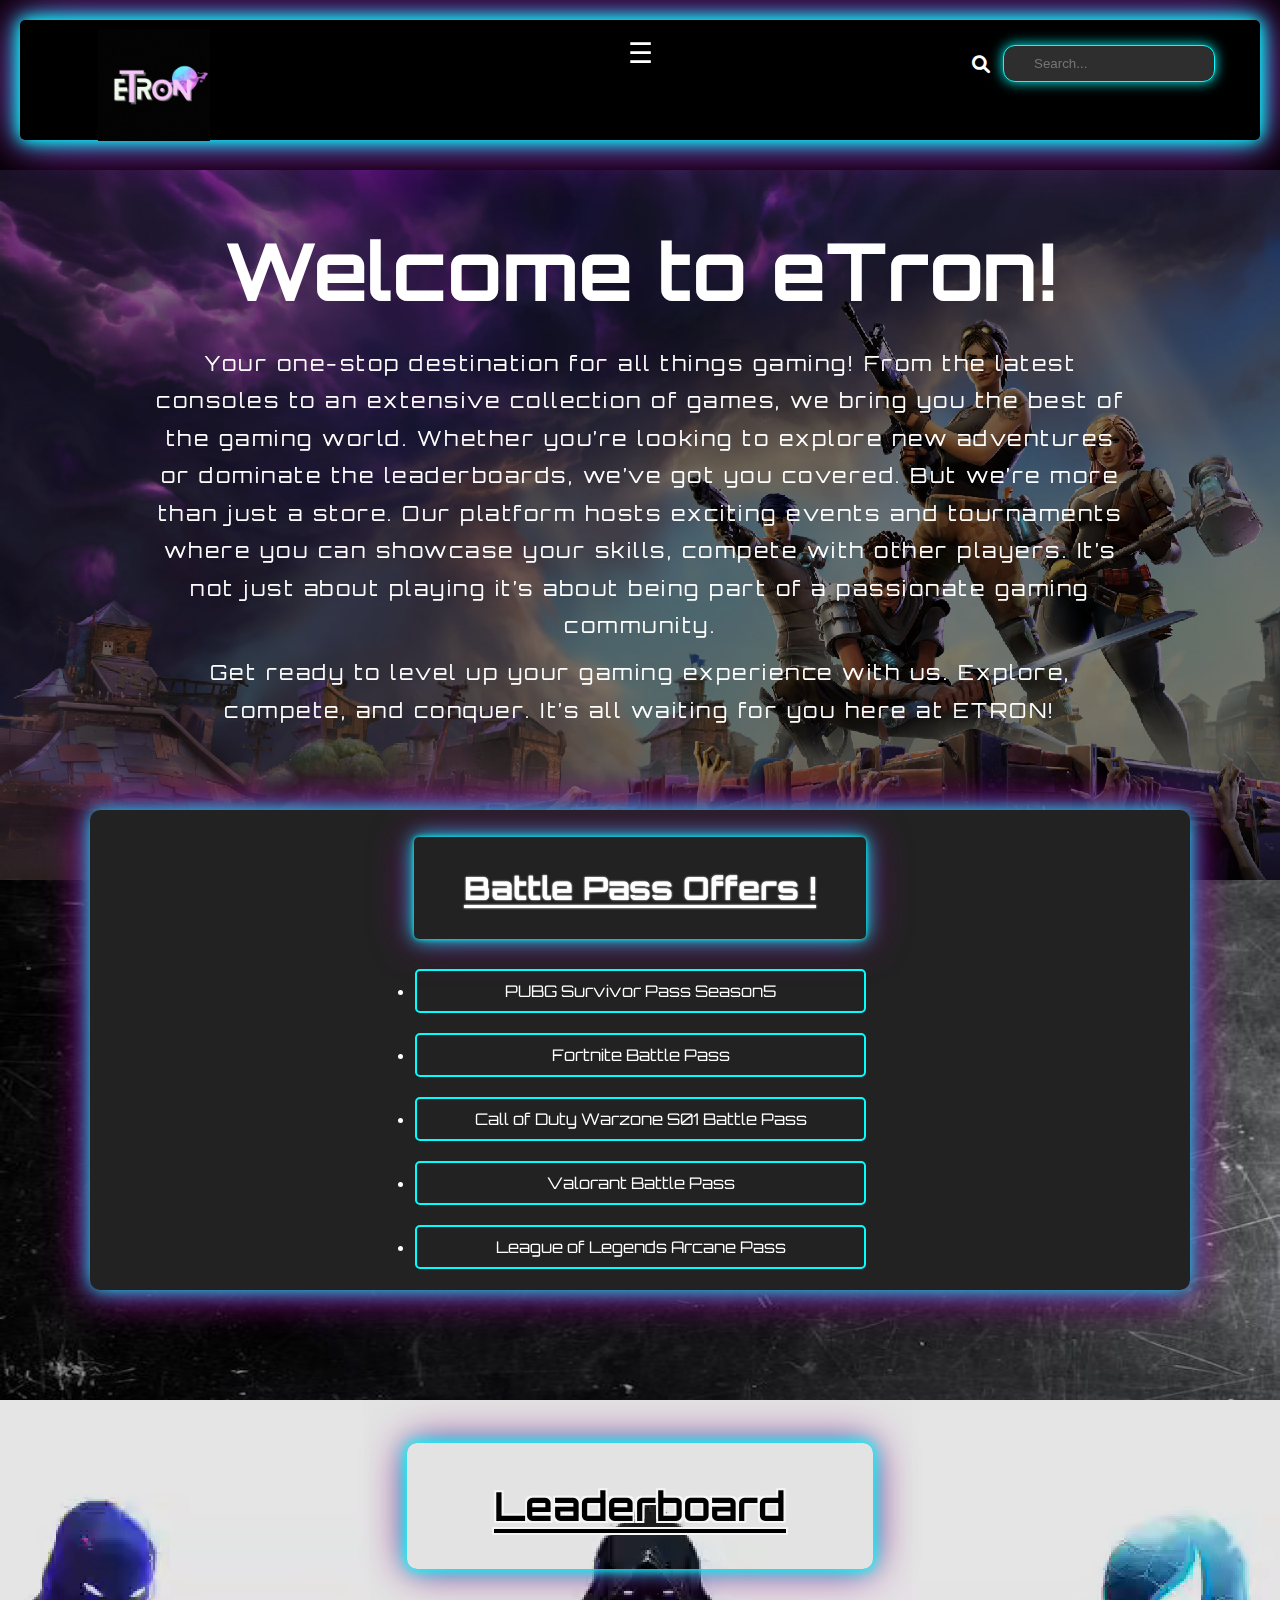
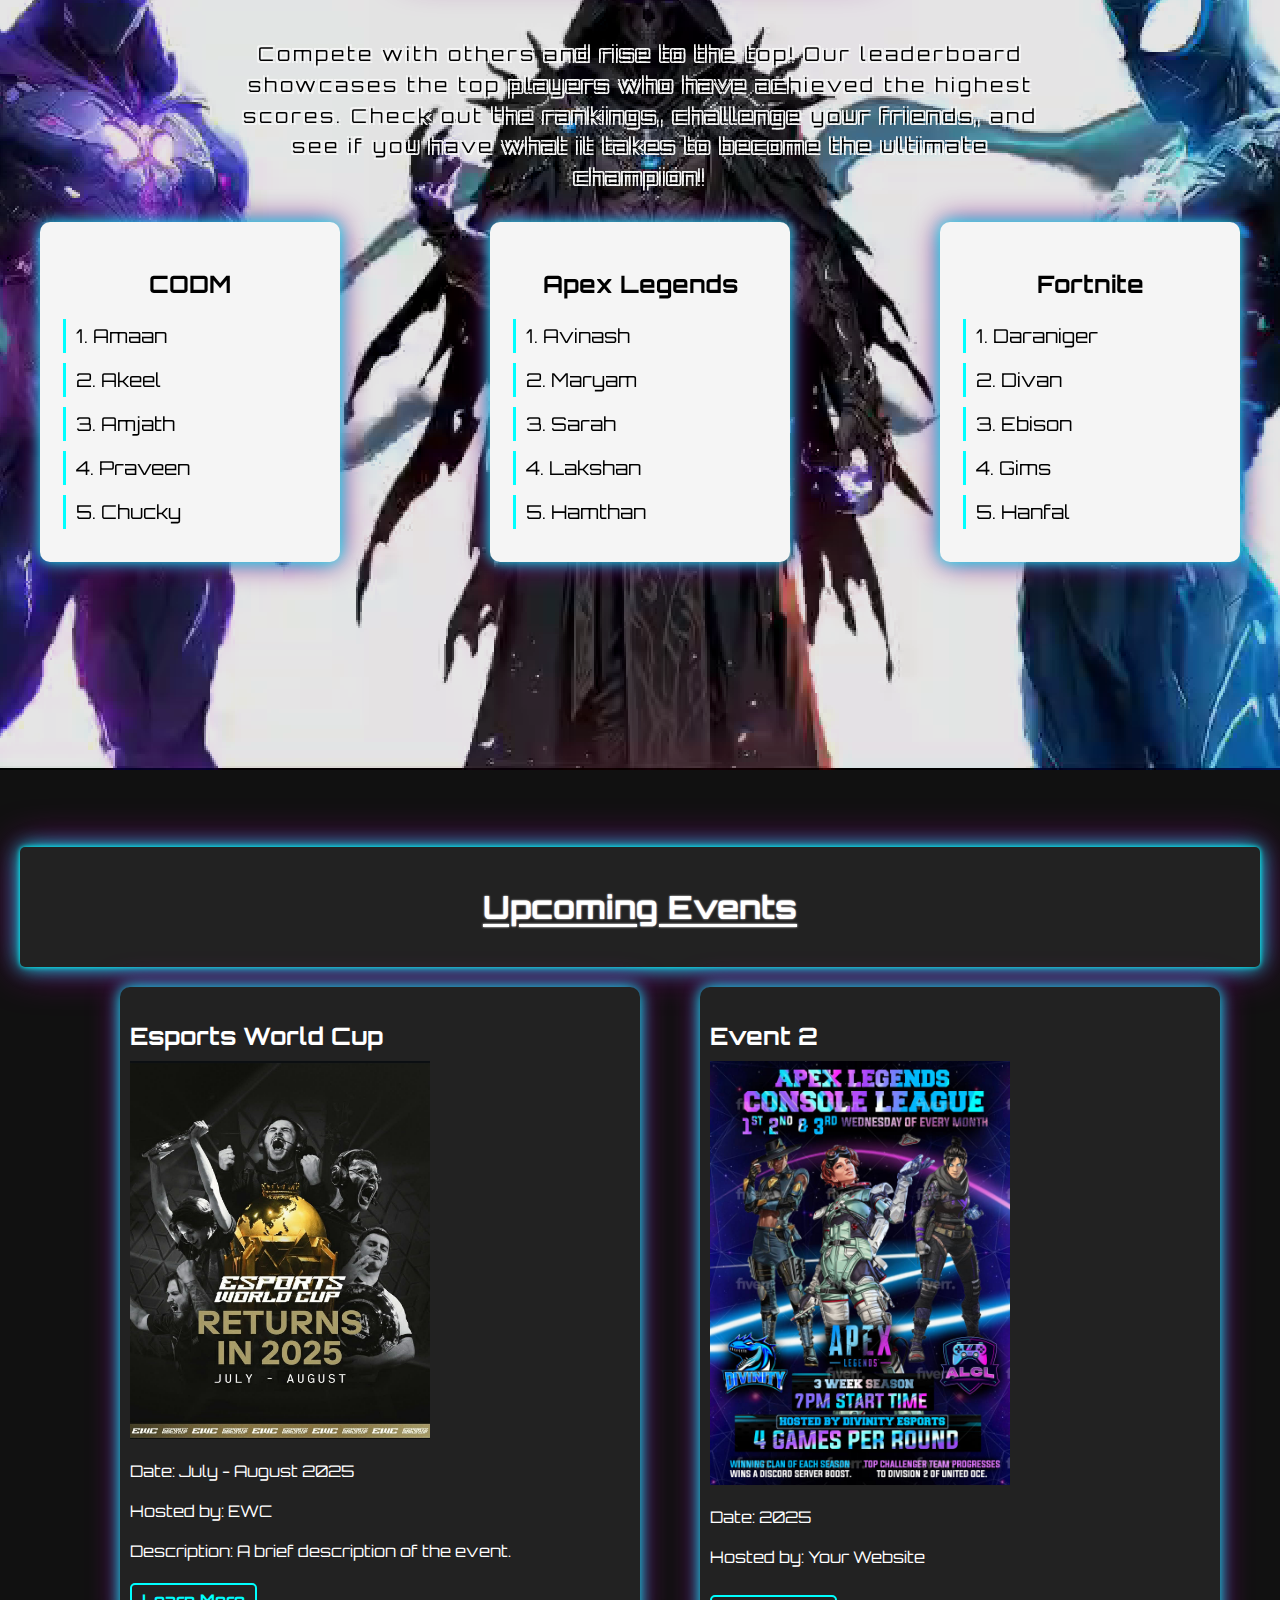
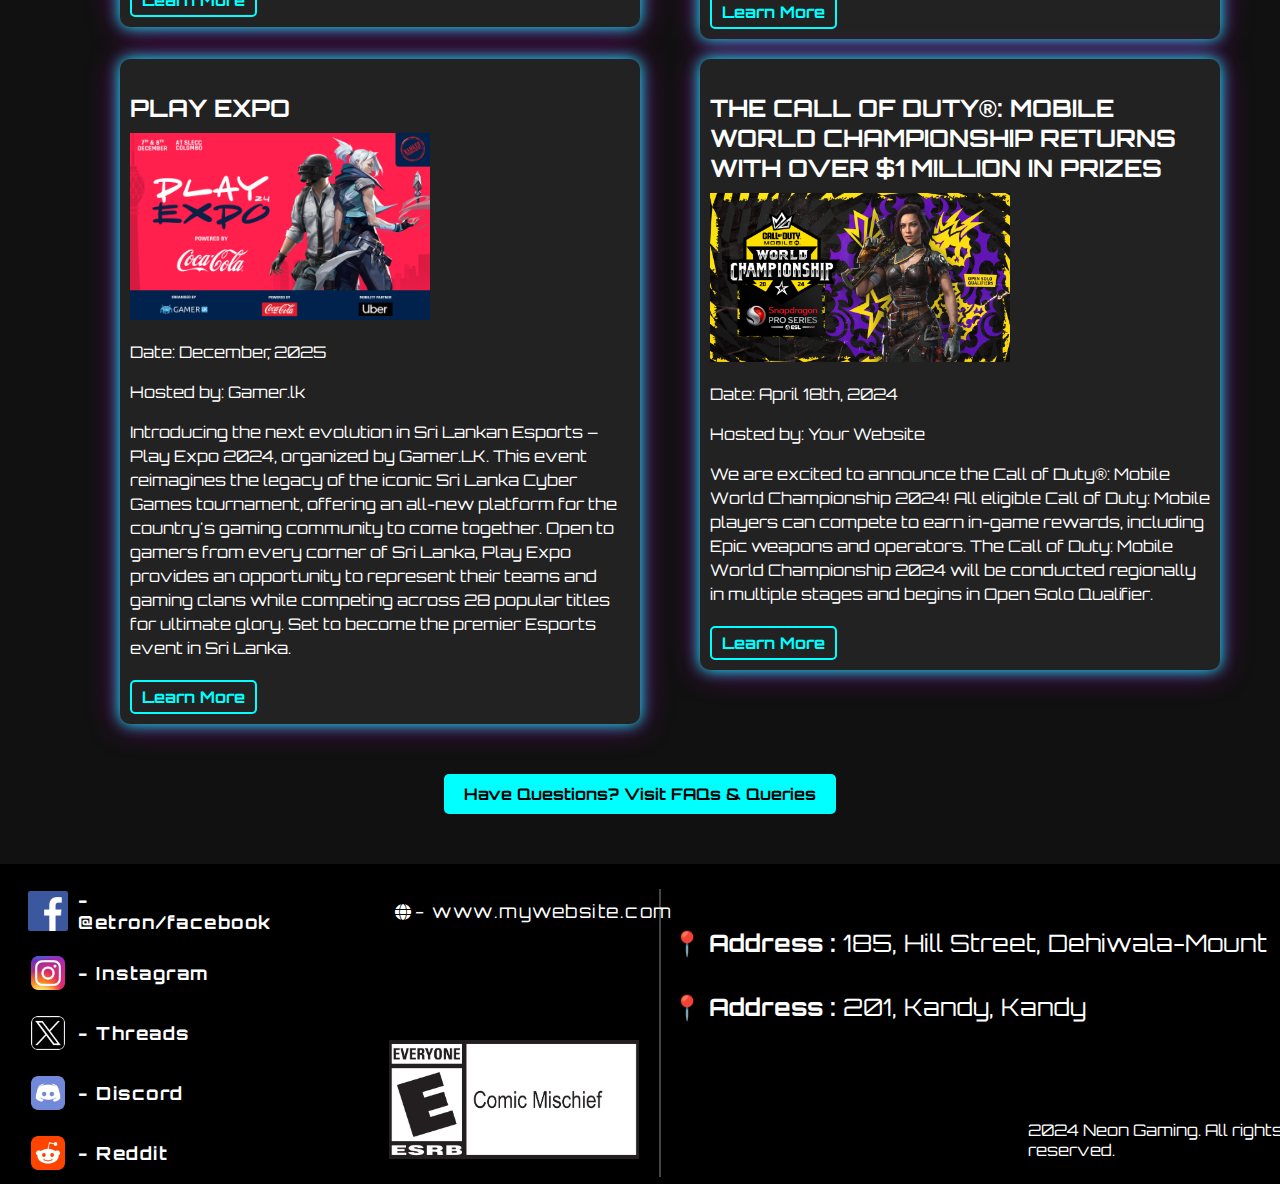
<file: index.html>
<!DOCTYPE html>
<html lang="en">
<head>
    <meta charset="UTF-8">
    <meta name="viewport" content="width=device-width, initial-scale=1.0, maximum-scale=1.0, user-scalable=0">
    <title>eTron</title>
    <link rel="preconnect" href="https://fonts.googleapis.com">
    <link rel="preconnect" href="https://fonts.gstatic.com" crossorigin>
    <link href="https://fonts.googleapis.com/css2?family=Orbitron:wght@400..900&display=swap" rel="stylesheet">
    <link rel="stylesheet" href="https://cdnjs.cloudflare.com/ajax/libs/font-awesome/6.0.0-beta3/css/all.min.css">
    <link rel="stylesheet" href="index.css">
    <link rel="icon" href="Games Page\favicon.jpg" type="image/x-icon">

</head>
<body>
    <div class="neon-border">
        <header>
            <div class="logo-button">
                <a href="index.html">
                    <img src="logoetron.jpg" alt="Website Logo" class="logo">
                </a>
            </div>
            <nav class="navbar">
                <input type="checkbox" id="menu-toggle" class="menu-checkbox" />
                <label for="menu-toggle" class="menu-icon">☰</label>
                <ul>
                    <li><a href="index.html">Home</a></li>
                    <li><a href="games.html">Games</a></li>
                    <li><a href="consoles.html">Consoles</a></li>
                    <li><a href="events.html">Events</a></li>
                    <li><a href="upcominggames.html">Upcoming Games</a></li>
                    <li><a href="queries.html">FAQ's & Queries</a></li>
                    <li><a href="aboutus.html">About Us</a></li>
                </ul>

            </nav>
            <form class="search-bar" action="/search" method="GET">
                <input type="checkbox" id="search-toggle" class="search-checkbox">
                <label for="search-toggle" class="search-icon">
                    <i class="fas fa-search"></i>
                </label>
                <div class="search-panel">
                    <input type="text" name="q" placeholder="Search..." />
                </div>
            </form>
        </header>
    </div>
    <div class="live-wallpaper">
        <video autoplay muted loop>
            <source src="fortnite-animated.1920x1080.mp4" type="video/mp4">
        </video>
        <div class="content">
            <h1>Welcome to eTron!</h1>

            <p>Your one-stop destination for all things gaming! From the latest consoles to an extensive collection of games, we bring you the best of the gaming world. Whether you’re looking to explore new adventures or dominate the leaderboards, we’ve got you covered.
                But we’re more than just a store. Our platform hosts exciting events and tournaments where you can showcase your skills, compete with other players. It’s not just about playing it’s about being part of a passionate gaming community.</p>
                <p>Get ready to level up your gaming experience with us. Explore, compete, and conquer. It’s all waiting for you here at ETRON!</p>
        </div>
    </div>
    <section class="notes-section">
        <div class="notes-box">
            <div class="inner-box">
                <h2 class="homeh2">Battle Pass Offers !</h2>
                <ul>
                    <li><a href="games.html" class="game-link">PUBG Survivor Pass Season5</a></li>
                    <li><a href="games.html" class="game-link">Fortnite Battle Pass</a></li>
                    <li><a href="games.html" class="game-link">Call of Duty Warzone S01 Battle Pass</a></li>
                    <li><a href="games.html" class="game-link">Valorant Battle Pass </a></li>
                    <li><a href="games.html" class="game-link">League of Legends Arcane Pass</a></li>
                </ul>
            </div>
        </div>
    </section>
    <section class="leaderboard-section">
        <video autoplay loop muted>
            <source src="leader.mp4" type="video/mp4">
        </video>
        <div class="leaderboard-container">
            <h2 class="neon-heading">Leaderboard</h2>
            <p class="leaderboard-description">
                Compete with others and rise to the top! Our leaderboard showcases the top players who have achieved the highest scores. Check out the rankings, challenge your friends, and see if you have what it takes to become the ultimate champion!
            </p>
            <div class="leaderboard-boxes">
                <div class="leaderboard-box">
                    <h3>CODM</h3>
                    <ol>
                        <li>1. Amaan</li>
                        <li>2. Akeel</li>
                        <li>3. Amjath</li>
                        <li>4. Praveen</li>
                        <li>5. Chucky</li>
                    </ol>
                </div>
                <div class="leaderboard-box">
                    <h3>Apex Legends</h3>
                    <ol>
                        <li>1. Avinash</li>
                        <li>2. Maryam</li>
                        <li>3. Sarah</li>
                        <li>4. Lakshan</li>
                        <li>5. Hamthan</li>
                    </ol>
                </div>
                <div class="leaderboard-box">
                    <h3>Fortnite</h3>
                    <ol>
                        <li>1. Daraniger</li>
                        <li>2. Divan</li>
                        <li>3. Ebison</li>
                        <li>4. Gims</li>
                        <li>5. Hanfal</li>
                    </ol>
                </div>
            </div>
        </div>
    </section>
    <section class="events-section">
        <h2 class="section-heading">Upcoming Events</h2>
        <div class="events-container">
            <!-- Example of an event card -->
            <div class="event-card">
                <h3>Esports World Cup</h3>
                <img src="Games Page\esports.jpg" alt="Event 1 Image" class="event-image1">
                <p>Date: July - August 2025</p>
                <p>Hosted by: EWC</p>
                <p>Description: A brief description of the event.</p>
                <a href="event-details-page.html" class="event-link">Learn More</a>
            </div>
            <div class="event-card">
                <h3>Event 2</h3>
                <img src="Games Page\event2.jpg" alt="Event 2 Image" class="event-image">
                <p>Date:  2025</p>
                <p>Hosted by: Your Website</p>
                <p></p>
                <a href="event-details-page.html" class="event-link">Learn More</a>
            </div>
            <div class="event-card">
                <h3>PLAY EXPO</h3>
                <img src="1440x900-1sdawffeffefw.jpg" alt="Event 2 Image" class="event-image3">
                <p>Date: December, 2025</p>
                <p>Hosted by: Gamer.lk</p>
                <p>Introducing the next evolution in Sri Lankan Esports – Play Expo 2024, organized by Gamer.LK. This event reimagines the legacy of the iconic Sri Lanka Cyber Games tournament, offering an all-new platform for the country's gaming community to come together. Open to gamers from every corner of Sri Lanka, Play Expo provides an opportunity to represent their teams and gaming clans while competing across 28 popular titles for ultimate glory. Set to become the premier Esports event in Sri Lanka.</p>
                <a href="event-details-page.html" class="event-link">Learn More</a>
            </div>
            <div class="event-card">
                <h3>THE CALL OF DUTY®: MOBILE WORLD CHAMPIONSHIP RETURNS WITH OVER $1 MILLION IN PRIZES</h3>
                <img src="Call-of-Duty-Mobile-World-Championship-Stage-01-Key-Visual-1920x1080.jpg" alt="Event 1 Image" class="event-image4">
                <p>Date: April 18th, 2024</p>
                <p>Hosted by: Your Website</p>
                <p>We are excited to announce the Call of Duty®: Mobile World Championship 2024! All eligible Call of Duty: Mobile players can compete to earn in-game rewards, including Epic weapons and operators.                    
                    The Call of Duty: Mobile World Championship 2024 will be conducted regionally in multiple stages and begins in Open Solo Qualifier.</p>
                <a href="event-details-page.html" class="event-link">Learn More</a>
            </div>
            <!-- Add more events as needed -->
        </div>
        <div class="faq-link">
            <a href="faqs-and-queries.html" class="faq-button">Have Questions? Visit FAQs & Queries</a>
        </div>
    </section>

    <footer>
        <div class="vertical-line"></div>
        <div class="social-links">
            <div class="social-item">
                <img src="Icon\Facebook_logo_(square).png" alt="Facebook Logo" class="social-icon">
                <span><b>  -  @etron/facebook</b></span>
            </div>
            <div class="social-item">
                <img src="Icon\icon512_rounded.png" alt="Instagram Logo" class="social-icon">
                <span><b> -  Instagram</b></span>
            </div>
            <div class="social-item">
                <img src="Icon\x.png" alt="Threads Logo" class="social-icon">
                <span><b> -  Threads</b></span>
            </div>
            <div class="social-item">
                <img src="Icon\red.png" alt="Discord Logo" class="social-icon">
                <span><b> -  Discord</b></span>
            </div>
            <div class="social-item">
                <img src="Icon\lol.png" alt="Reddit Logo" class="social-icon">
                <span><b> -  Reddit</b></span>
            </div>
        </div>
        <div class="website-link">
            <i class="fas fa-globe"></i>
            <span class="website-text"> - www.mywebsite.com</span>
        </div>
        <img src="comicfooter.jpg" alt="comicfooter" class="comicfooter">
        <p class="footp1"><strong> 📍  Address : </strong> 185, Hill Street, Dehiwala-Mount</p>
        <p class="footp2"><strong> 📍  Address : </strong> 201, Kandy, Kandy</p>
        <p>2024 Neon Gaming. All rights reserved.</p>
    </footer>
</body>
</html>
</file>
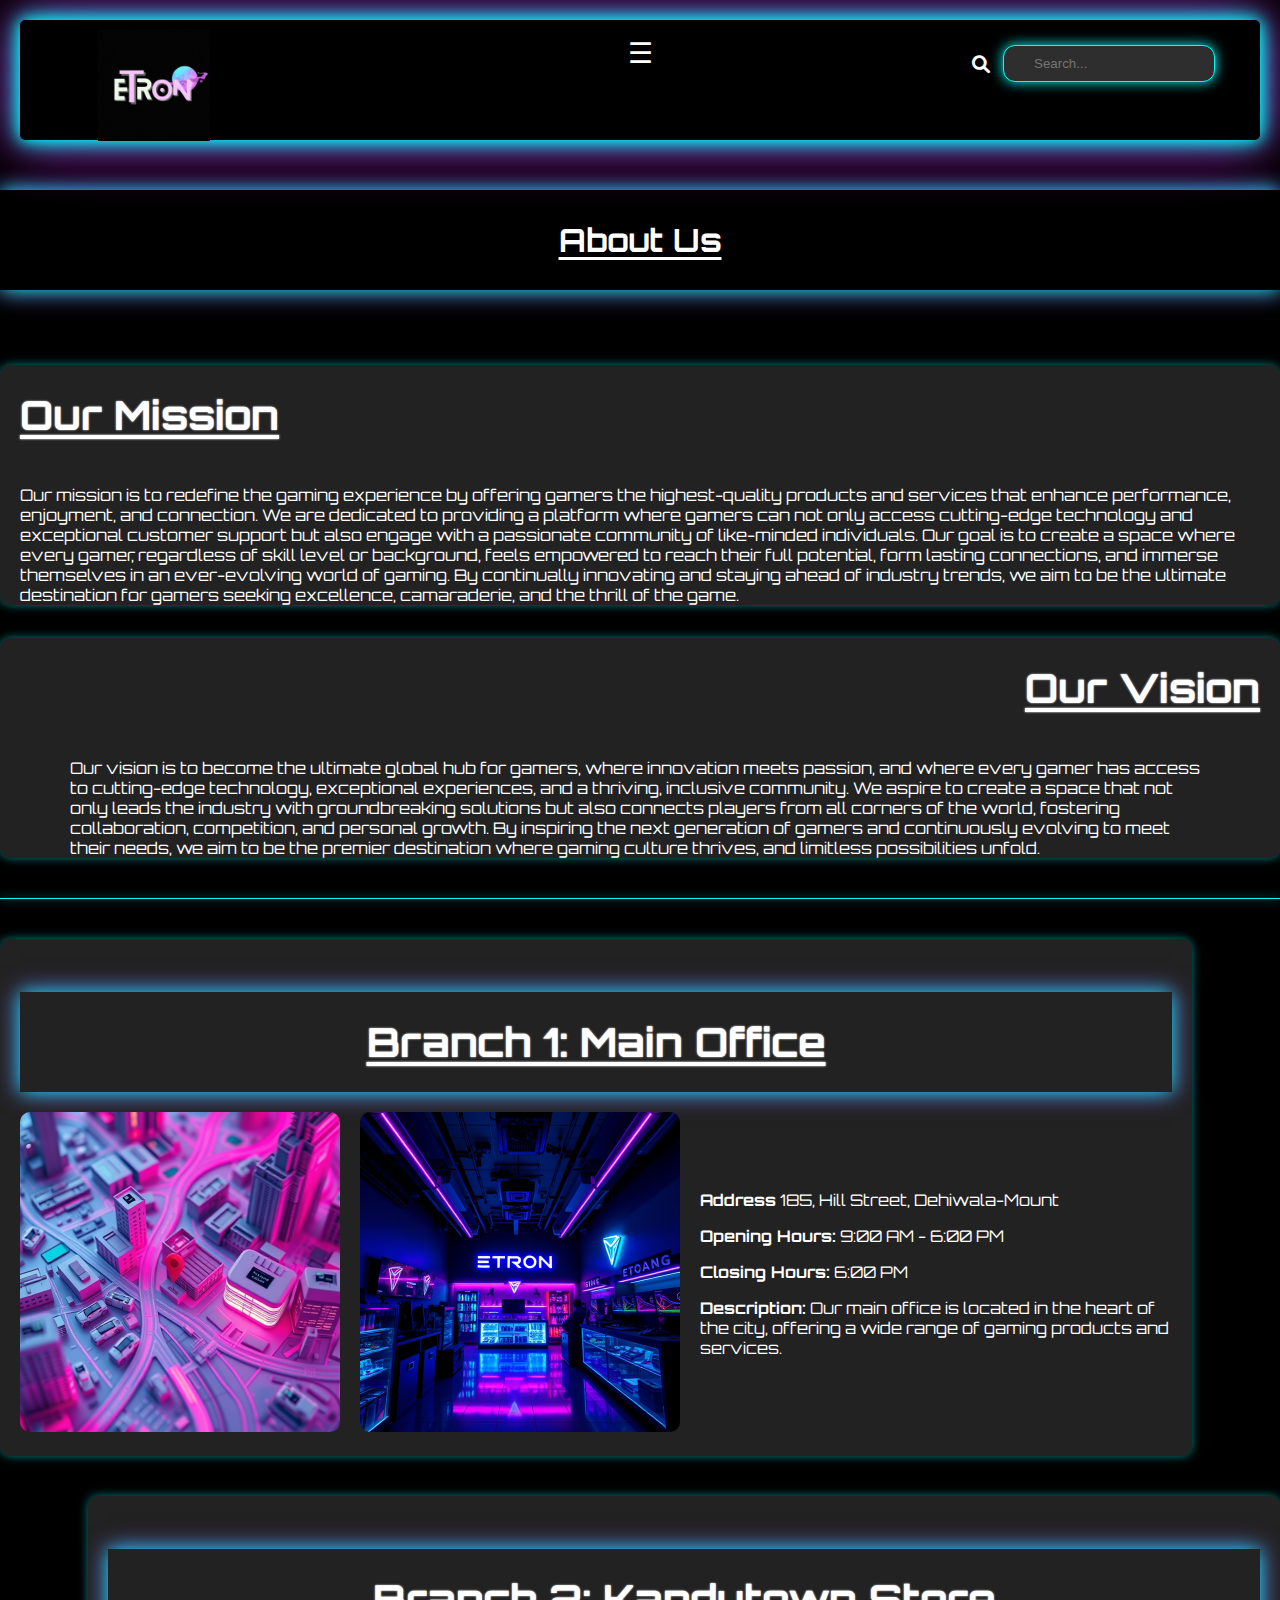
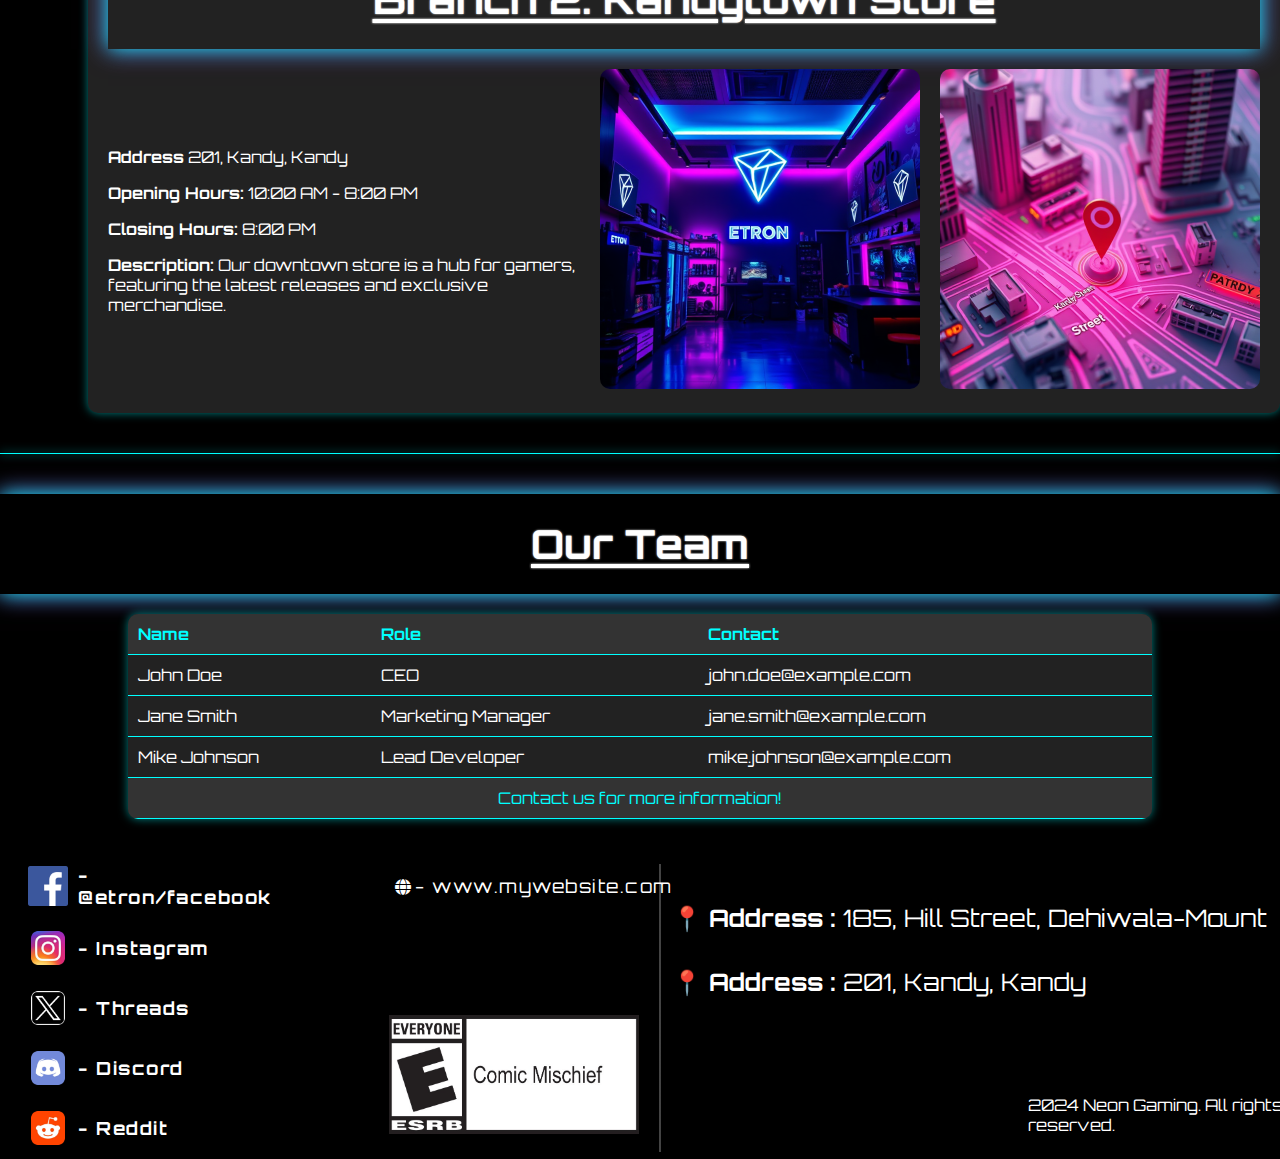
<file: aboutus.html>
<!DOCTYPE html>
<html lang="en">
<head>
    <meta charset="UTF-8">
    <meta name="viewport" content="width=device-width, initial-scale=1.0, maximum-scale=1.0, user-scalable=0">
    <title>eTron</title>
    <link rel="preconnect" href="https://fonts.googleapis.com">
    <link rel="preconnect" href="https://fonts.gstatic.com" crossorigin>
    <link href="https://fonts.googleapis.com/css2?family=Orbitron:wght@400..900&display=swap" rel="stylesheet">
    <link rel="stylesheet" href="https://cdnjs.cloudflare.com/ajax/libs/font-awesome/6.0.0-beta3/css/all.min.css">
    <link rel="stylesheet" href="index.css">
    <link rel="icon" href="Games Page\favicon.jpg" type="image/x-icon">

</head>
<body>
    <div class="neon-border">
        <header>
            <div class="logo-button">
                <a href="index.html">
                    <img src="logoetron.jpg" alt="Website Logo" class="logo">
                </a>
            </div>
            <nav class="navbar">
                <input type="checkbox" id="menu-toggle" class="menu-checkbox" />
                <label for="menu-toggle" class="menu-icon">☰</label>
                <ul>
                    <li><a href="index.html">Home</a></li>
                    <li><a href="games.html">Games</a></li>
                    <li><a href="consoles.html">Consoles</a></li>
                    <li><a href="events.html">Events</a></li>
                    <li><a href="upcominggames.html">Upcoming Games</a></li>
                    <li><a href="queries.html">FAQ's & Queries</a></li>
                    <li><a href="aboutus.html">About Us</a></li>
                </ul>

            </nav>
            <form class="search-bar" action="/search" method="GET">
                <input type="checkbox" id="search-toggle" class="search-checkbox">
                <label for="search-toggle" class="search-icon">
                    <i class="fas fa-search"></i>
                </label>
                <div class="search-panel">
                    <input type="text" name="q" placeholder="Search..." />
                </div>
            </form>
        </header>
    </div>
    <!-- About Us Section -->
    <h1 class="console-h1">About Us</h1>
    <section class="au-section">
        <!-- Mission and Vision -->
        <div class="au-mission-vision">
            <div class="au-mission">
                <h2 class="auh2">Our Mission</h2>
                <p class="aup">Our mission is to redefine the gaming experience by offering gamers the highest-quality products and services that enhance performance, enjoyment, and connection. We are dedicated to providing a platform where gamers can not only access cutting-edge technology and exceptional customer support but also engage with a passionate community of like-minded individuals. Our goal is to create a space where every gamer, regardless of skill level or background, feels empowered to reach their full potential, form lasting connections, and immerse themselves in an ever-evolving world of gaming. By continually innovating and staying ahead of industry trends, we aim to be the ultimate destination for gamers seeking excellence, camaraderie, and the thrill of the game.</p>
            </div>
            <div class="au-vision">
                <h2 class="auh2">Our Vision</h2>
                <p class="aup">Our vision is to become the ultimate global hub for gamers, where innovation meets passion, and where every gamer has access to cutting-edge technology, exceptional experiences, and a thriving, inclusive community. We aspire to create a space that not only leads the industry with groundbreaking solutions but also connects players from all corners of the world, fostering collaboration, competition, and personal growth. By inspiring the next generation of gamers and continuously evolving to meet their needs, we aim to be the premier destination where gaming culture thrives, and limitless possibilities unfold.</p>
            </div>
        </div>

        <!-- Separator Line -->
        <div class="au-separator-line"></div>

        <!-- Branches Section -->
        <div class="au-branches">
            <!-- Branch 1 -->
            <div class="au-branch au-branch-left">
                <h2>Branch 1: Main Office</h2>
                <div class="au-branch-content">
                    <div class="au-branch-map">
                        <a href="https://www.google.com/maps/place/185+Hill+St,+Dehiwala-Mount+Lavinia/@6.8496655,79.8718964,17.78z/data=!4m9!1m2!2m1!1sLocation+Name+or+Coordinates!3m5!1s0x3ae25b0216f7d677:0xc625eee0bd6e0c64!8m2!3d6.8502492!4d79.8732591!16s%2Fg%2F11sfdp6sqj?entry=ttu&g_ep=EgoyMDI1MDEyNy4wIKXMDSoASAFQAw%3D%3D" target="_blank">
                            <img class="custom-map" src="location1.jpeg" alt="Map" style="width: 100%; height: auto;">
                        </a>
                    </div>
                    <div class="au-branch-image">
                        <img src="shop1.jpeg" alt="Branch 1 Image">
                    </div>
                    <div class="au-branch-details">
                        <p><strong>Address</strong> 185, Hill Street, Dehiwala-Mount</p>
                        <p><strong>Opening Hours:</strong> 9:00 AM - 6:00 PM</p>
                        <p><strong>Closing Hours:</strong> 6:00 PM</p>
                        <p><strong>Description:</strong> Our main office is located in the heart of the city, offering a wide range of gaming products and services.</p>
                    </div>
                </div>
            </div>

            <!-- Branch 2 -->
            <div class="au-branch au-branch-right">
                <h2>Branch 2: Kandytown Store</h2>
                <div class="au-branch-content">
                    <div class="au-branch-details">
                        <p><strong>Address</strong> 201, Kandy, Kandy</p>
                        <p><strong>Opening Hours:</strong> 10:00 AM - 8:00 PM</p>
                        <p><strong>Closing Hours:</strong> 8:00 PM</p>
                        <p><strong>Description:</strong> Our downtown store is a hub for gamers, featuring the latest releases and exclusive merchandise.</p>
                    </div>
                    <div class="au-branch-image">
                        <img src="shop2.jpeg" alt="Branch 2 Image">
                    </div>
                    <div class="au-branch-map">
                        <a href="https://www.google.com/maps/dir//7.295642,80.6358858/@7.29553,80.6358047,18.89z/data=!4m2!4m1!3e0?entry=ttu&g_ep=EgoyMDI1MDEyNy4wIKXMDSoASAFQAw%3D%3D" target="_blank">
                            <img class="custom-map" src="location2.jpeg" alt="Map" style="width: 100%; height: auto;">
                        </a>
                    </div>
                </div>
            </div>
        </div>

        <!-- Separator Line -->
        <div class="au-separator-line"></div>

        <!-- Table Section -->
        <div class="au-table-section">
            <h2 class="auh2">Our Team</h2>
            <table>
                <thead>
                    <tr>
                        <th>Name</th>
                        <th>Role</th>
                        <th>Contact</th>
                    </tr>
                </thead>
                <tbody>
                    <tr>
                        <td>John Doe</td>
                        <td>CEO</td>
                        <td>john.doe@example.com</td>
                    </tr>
                    <tr>
                        <td>Jane Smith</td>
                        <td>Marketing Manager</td>
                        <td>jane.smith@example.com</td>
                    </tr>
                    <tr>
                        <td>Mike Johnson</td>
                        <td>Lead Developer</td>
                        <td>mike.johnson@example.com</td>
                    </tr>
                </tbody>
                <tfoot>
                    <tr>
                        <td colspan="3">Contact us for more information!</td>
                    </tr>
                </tfoot>
            </table>
        </div>
    </section>
    <footer>
        <div class="vertical-line"></div>
        <div class="social-links">
            <div class="social-item">
                <img src="Icon\Facebook_logo_(square).png" alt="Facebook Logo" class="social-icon">
                <span><b>  -  @etron/facebook</b></span>
            </div>
            <div class="social-item">
                <img src="Icon\icon512_rounded.png" alt="Instagram Logo" class="social-icon">
                <span><b> -  Instagram</b></span>
            </div>
            <div class="social-item">
                <img src="Icon\x.png" alt="Threads Logo" class="social-icon">
                <span><b> -  Threads</b></span>
            </div>
            <div class="social-item">
                <img src="Icon\red.png" alt="Discord Logo" class="social-icon">
                <span><b> -  Discord</b></span>
            </div>
            <div class="social-item">
                <img src="Icon\lol.png" alt="Reddit Logo" class="social-icon">
                <span><b> -  Reddit</b></span>
            </div>
        </div>
        <div class="website-link">
            <i class="fas fa-globe"></i>
            <span class="website-text"> - www.mywebsite.com</span>
        </div>
        <img src="comicfooter.jpg" alt="comicfooter" class="comicfooter">
        <p class="footp1"><strong> 📍  Address : </strong> 185, Hill Street, Dehiwala-Mount</p>
        <p class="footp2"><strong> 📍  Address : </strong> 201, Kandy, Kandy</p>
        <p>2024 Neon Gaming. All rights reserved.</p>
    </footer>
</body>
</html>
</file>
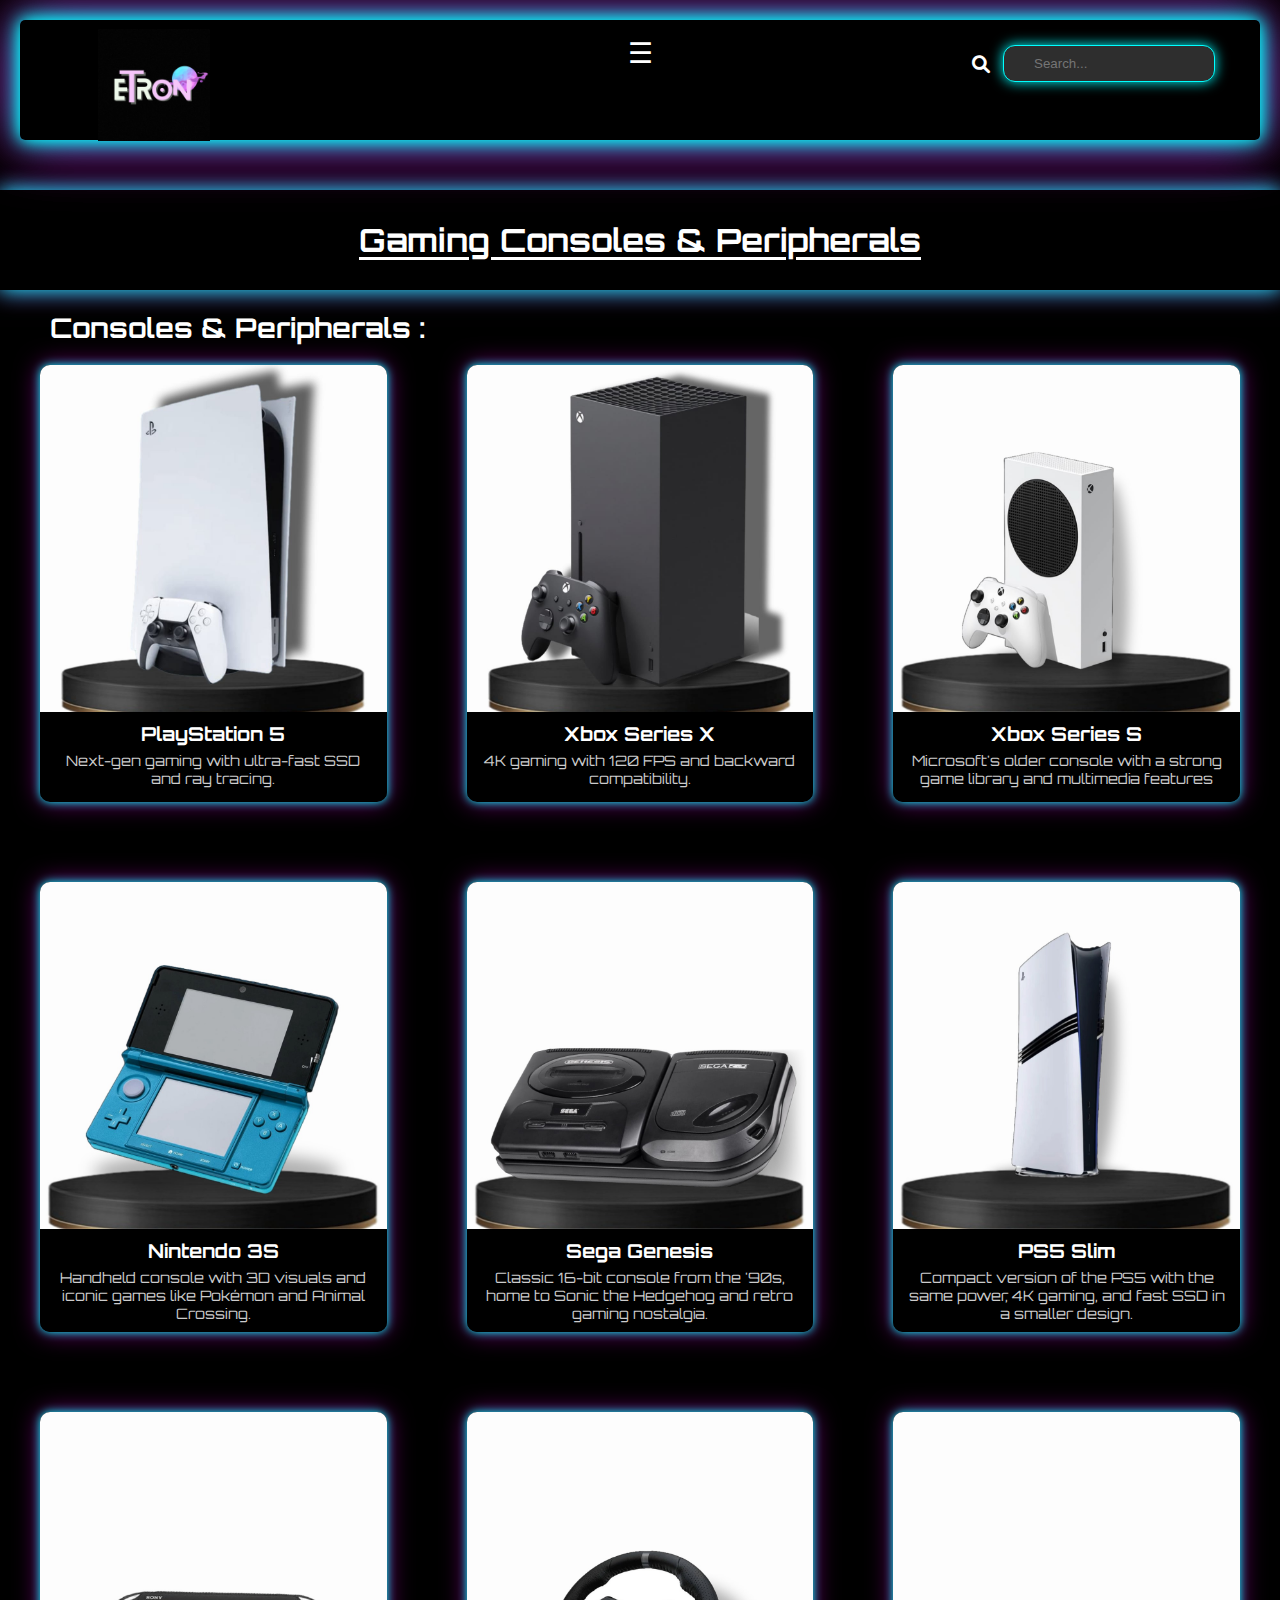
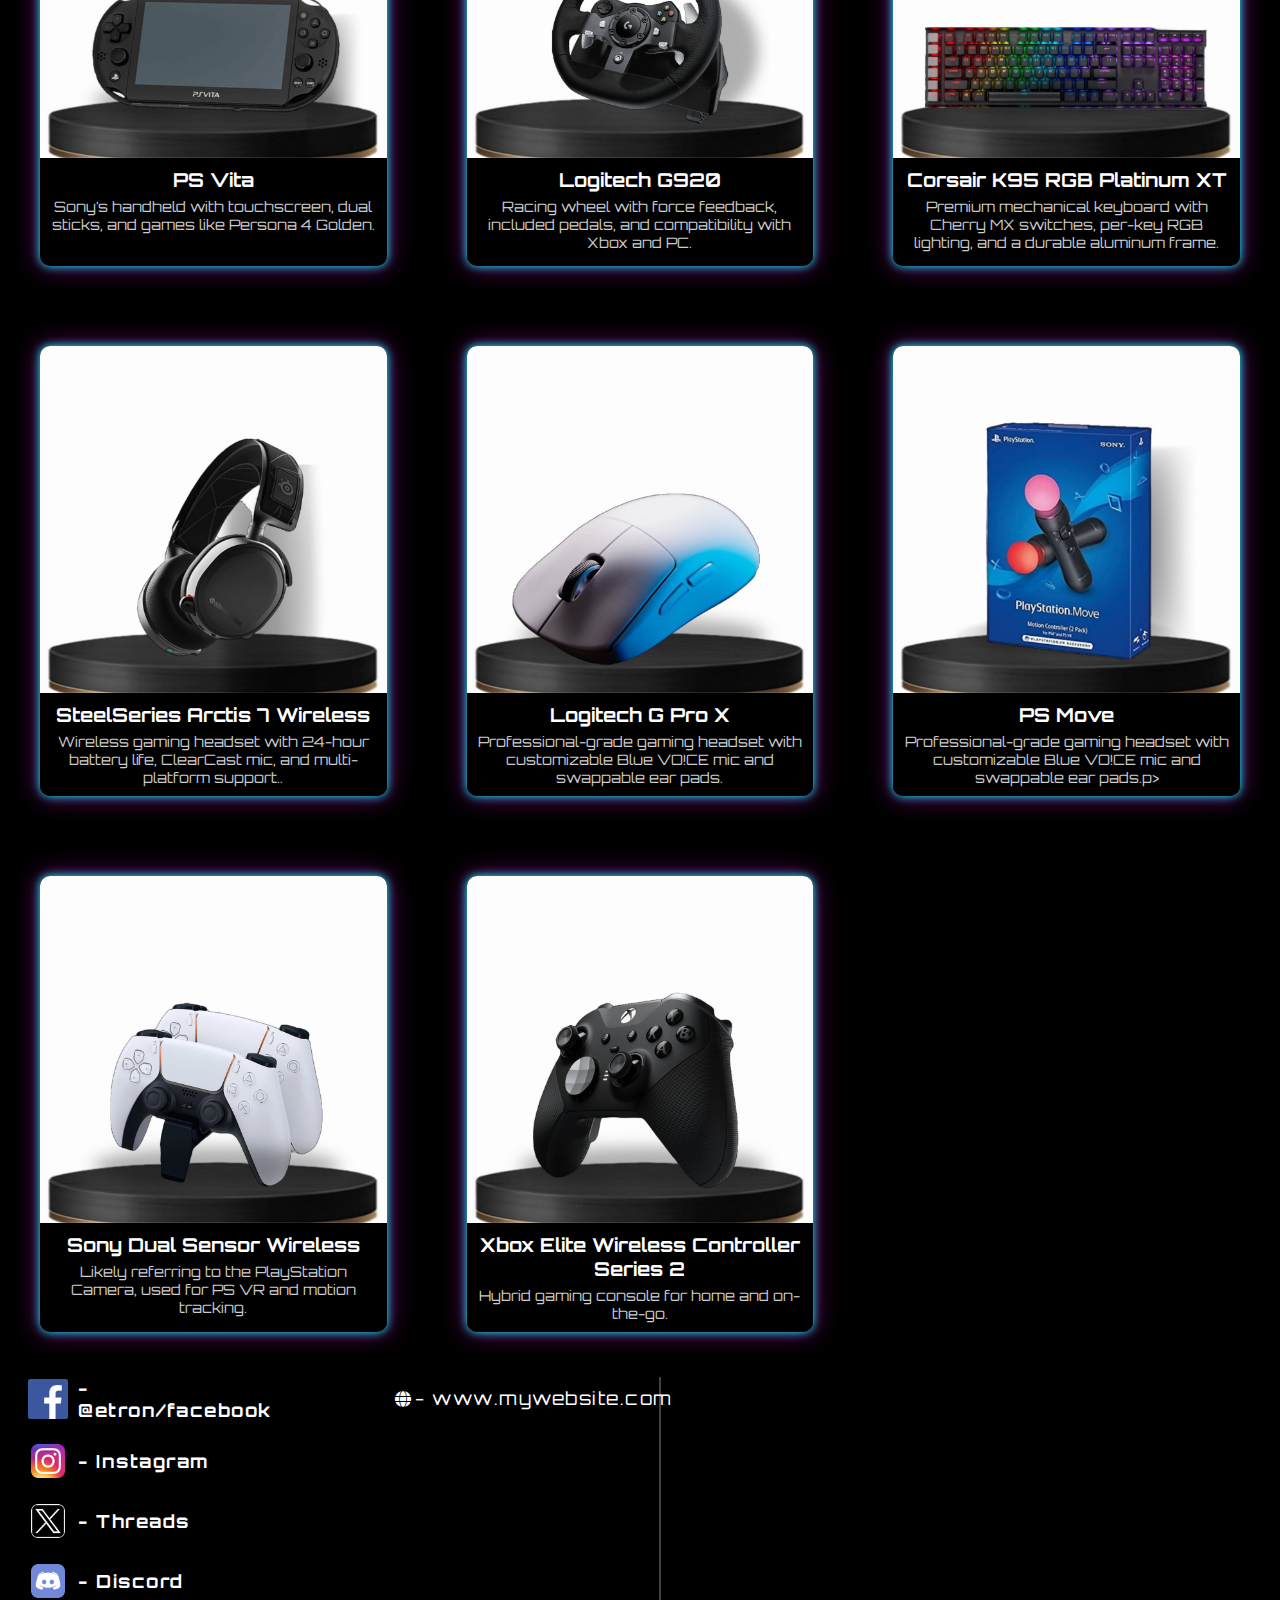
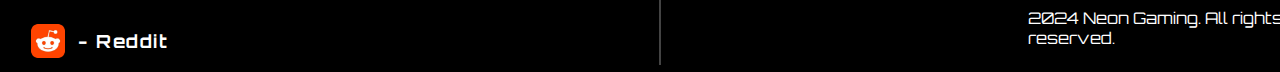
<file: consoles.html>
<!DOCTYPE html>
<html lang="en">
<head>
    <meta charset="UTF-8">
    <meta name="viewport" content="width=device-width, initial-scale=1.0, maximum-scale=1.0, user-scalable=0">
    <title>eTron</title>
    <link rel="preconnect" href="https://fonts.googleapis.com">
    <link rel="preconnect" href="https://fonts.gstatic.com" crossorigin>
    <link href="https://fonts.googleapis.com/css2?family=Orbitron:wght@400..900&display=swap" rel="stylesheet">
    <link rel="stylesheet" href="https://cdnjs.cloudflare.com/ajax/libs/font-awesome/6.0.0-beta3/css/all.min.css">
    <link rel="stylesheet" href="index.css">

</head>
<body>
    <div class="neon-border">
        <header>
            <div class="logo-button">
                <a href="index.html">
                    <img src="logoetron.jpg" alt="Website Logo" class="logo">
                </a>
            </div>
            <nav class="navbar">
                <input type="checkbox" id="menu-toggle" class="menu-checkbox" />
                <label for="menu-toggle" class="menu-icon">☰</label>
                <ul>
                    <li><a href="index.html">Home</a></li>
                    <li><a href="games.html">Games</a></li>
                    <li><a href="consoles.html">Consoles</a></li>
                    <li><a href="events.html">Events</a></li>
                    <li><a href="upcominggames.html">Upcoming Games</a></li>
                    <li><a href="queries.html">FAQ's & Queries</a></li>
                    <li><a href="aboutus.html">About Us</a></li>
                </ul>

            </nav>
            <form class="search-bar" action="/search" method="GET">
                <input type="checkbox" id="search-toggle" class="search-checkbox">
                <label for="search-toggle" class="search-icon">
                    <i class="fas fa-search"></i>
                </label>
                <div class="search-panel">
                    <input type="text" name="q" placeholder="Search..." />
                </div>
            </form>
        </header>
    </div>
    <h1 class="console-h1">Gaming Consoles & Peripherals</h1>
    <h3 class="console-h2">Consoles & Peripherals :</h3>
    <div class="consoles-container">
        
        <!-- Console Box 1 -->
        <div class="console-box">
            <img src="Consoles\PS5.jpg" alt="Console 1" class="console-image">
            <div class="console-info">
                <h3>PlayStation 5</h3>
                <p>Next-gen gaming with ultra-fast SSD and ray tracing.</p>
            </div>
            <div class="price-overlay">
                <p>$499</p>
            </div>
        </div>
        <!-- Console Box 2 -->
        <div class="console-box">
            <img src="Consoles\xbox.jpg" alt="Console 2" class="console-image">
            <div class="console-info">
                <h3>Xbox Series X</h3>
                <p>4K gaming with 120 FPS and backward compatibility.</p>
            </div>
            <div class="price-overlay">
                <p>$499</p>
            </div>
        </div>
        <!-- Console Box 3 -->
        <div class="console-box">
            <img src="Consoles\IMG-20250126-WA0038.jpg" alt="Console 5" class="console-image">
            <div class="console-info">
                <h3>Xbox Series S</h3>
                <p>Microsoft's older console with a strong game library and multimedia features<p>
            </div>
            <div class="price-overlay">
                <p>$249</p>
            </div>
        </div>

         <!-- Console Box 3 -->
        <div class="console-box">
            <img src="Consoles\IMG-20250126-WA0041.jpg" alt="Console 6" class="console-image">
            <div class="console-info">
                <h3>Nintendo 3S</h3>
                <p>Handheld console with 3D visuals and iconic games like Pokémon and Animal Crossing.</p>
            </div>
            <div class="price-overlay">
                <p>$199</p>
            </div>
        </div>
        <div class="console-box">
            <img src="Consoles\IMG-20250126-WA0042.jpg" alt="Console 7" class="console-image">
            <div class="console-info">
                <h3>Sega Genesis</h3>
                <p>Classic 16-bit console from the '90s, home to Sonic the Hedgehog and retro gaming nostalgia.</p>
            </div>
            <div class="price-overlay">
                <p>$499</p>
            </div>
        </div>
        <div class="console-box">
            <img src="Consoles\IMG-20250126-WA0040.jpg" alt="Console 8" class="console-image">
            <div class="console-info">
                <h3>PS5 Slim</h3>
                <p>Compact version of the PS5 with the same power, 4K gaming, and fast SSD in a smaller design.</p>
            </div>
            <div class="price-overlay">
                <p>$499</p>
            </div>
        </div>
        <div class="console-box">
            <img src="Consoles\IMG-20250126-WA0037.jpg" alt="Console 9" class="console-image">
            <div class="console-info">
                <h3>PS Vita</h3>
                <p>Sony’s handheld with touchscreen, dual sticks, and games like Persona 4 Golden.</p>
            </div>
            <div class="price-overlay">
                <p>$159</p>
            </div>
        </div>

        <div class="console-box">
            <img src="Consoles\IMG-20250126-WA0048.jpg" alt="Console 10" class="console-image">
            <div class="console-info">
                <h3>Logitech G920</h3>
                <p> Racing wheel with force feedback, included pedals, and compatibility with Xbox and PC.</p>
            </div>
            <div class="price-overlay">
                <p>$299.99</p>
            </div>
        </div>
        <div class="console-box">
            <img src="Consoles\IMG-20250126-WA0047.jpg" alt="Console 11" class="console-image">
            <div class="console-info">
                <h3>Corsair K95 RGB Platinum XT</h3>
                <p>Premium mechanical keyboard with Cherry MX switches, per-key RGB lighting, and a durable aluminum frame.<p>
            </div>
            <div class="price-overlay">
                <p>$199.99</p>
            </div>
        </div>
        <div class="console-box">
            <img src="Consoles\IMG-20250126-WA0046.jpg" alt="Console 12" class="console-image">
            <div class="console-info">
                <h3>SteelSeries Arctis 7 Wireless</h3>
                <p> Wireless gaming headset with 24-hour battery life, ClearCast mic, and multi-platform support..</p>
            </div>
            <div class="price-overlay">
                <p>$149.99</p>
            </div>
        </div>
        <div class="console-box">
            <img src="Consoles\IMG-20250126-WA0045.jpg" alt="Console 13" class="console-image">
            <div class="console-info">
                <h3>Logitech G Pro X</h3>
                <p>Professional-grade gaming headset with customizable Blue VO!CE mic and swappable ear pads.</p>
            </div>
            <div class="price-overlay">
                <p>$129.99</p>
            </div>
        </div>
        <div class="console-box">
            <img src="Consoles\IMG-20250126-WA0049.jpg" alt="Console 14" class="console-image">
            <div class="console-info">
                <h3>PS Move</h3>
                <p>Professional-grade gaming headset with customizable Blue VO!CE mic and swappable ear pads.p>
            </div>
            <div class="price-overlay">
                <p>$99.99</p>
            </div>
        </div>
        <div class="console-box">
            <img src="Consoles\IMG-20250126-WA0044.jpg" alt="Console 15" class="console-image">
            <div class="console-info">
                <h3>Sony Dual Sensor Wireless</h3>
                <p> Likely referring to the PlayStation Camera, used for PS VR and motion tracking.</p>
            </div>
            <div class="price-overlay">
                <p>$59.99</p>
            </div>
        </div>
        <div class="console-box">
            <img src="Consoles\IMG-20250126-WA0039.jpg" alt="Console 16" class="console-image">
            <div class="console-info">
                <h3>Xbox Elite Wireless Controller Series 2</h3>
                <p>Hybrid gaming console for home and on-the-go.</p>
            </div>
            <div class="price-overlay">
                <p>$299</p>
            </div>
        </div>
    </div>
    <footer>
        <div class="vertical-line"></div>
        <div class="social-links">
            <div class="social-item">
                <img src="Icon\Facebook_logo_(square).png" alt="Facebook Logo" class="social-icon">
                <span><b>  -  @etron/facebook</b></span>
            </div>
            <div class="social-item">
                <img src="Icon\icon512_rounded.png" alt="Instagram Logo" class="social-icon">
                <span><b> -  Instagram</b></span>
            </div>
            <div class="social-item">
                <img src="Icon\x.png" alt="Threads Logo" class="social-icon">
                <span><b> -  Threads</b></span>
            </div>
            <div class="social-item">
                <img src="Icon\red.png" alt="Discord Logo" class="social-icon">
                <span><b> -  Discord</b></span>
            </div>
            <div class="social-item">
                <img src="Icon\lol.png" alt="Reddit Logo" class="social-icon">
                <span><b> -  Reddit</b></span>
            </div>
        </div>
        <div class="website-link">
            <i class="fas fa-globe"></i>
            <span class="website-text"> - www.mywebsite.com</span>
        </div>
        <p>2024 Neon Gaming. All rights reserved.</p>
    </footer>
</body>
</html>
</file>
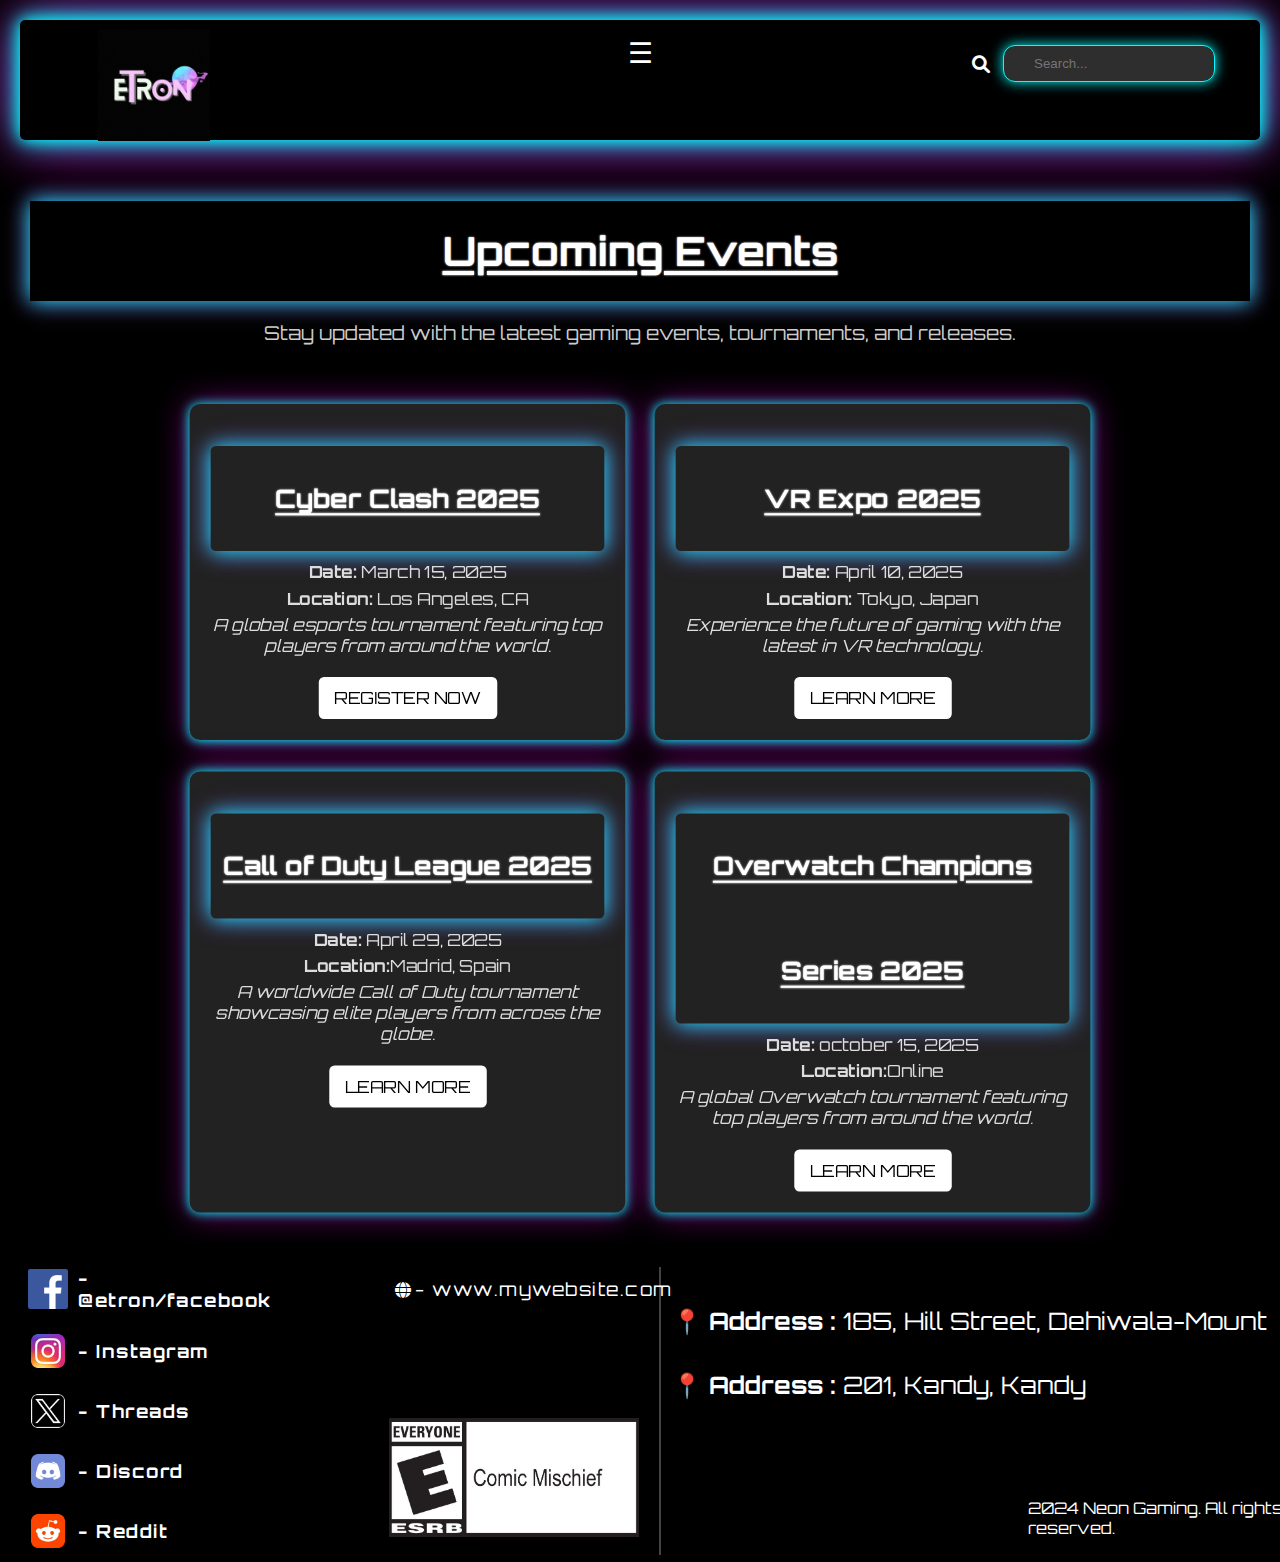
<file: events.html>
<!DOCTYPE html>
<html lang="en">
<head>
    <meta charset="UTF-8">
    <meta name="viewport" content="width=device-width, initial-scale=1.0, maximum-scale=1.0, user-scalable=0">
    <title>eTron</title>
    <link rel="preconnect" href="https://fonts.googleapis.com">
    <link rel="preconnect" href="https://fonts.gstatic.com" crossorigin>
    <link href="https://fonts.googleapis.com/css2?family=Orbitron:wght@400..900&display=swap" rel="stylesheet">
    <link rel="stylesheet" href="https://cdnjs.cloudflare.com/ajax/libs/font-awesome/6.0.0-beta3/css/all.min.css">
    <link rel="stylesheet" href="index.css">
    <link rel="icon" href="Games Page\favicon.jpg" type="image/x-icon">

</head>
<body>
    <div class="neon-border">
        <header>
            <div class="logo-button">
                <a href="index.html">
                    <img src="logoetron.jpg" alt="Website Logo" class="logo">
                </a>
            </div>
            <nav class="navbar">
                <input type="checkbox" id="menu-toggle" class="menu-checkbox" />
                <label for="menu-toggle" class="menu-icon">☰</label>
                <ul>
                    <li><a href="index.html">Home</a></li>
                    <li><a href="games.html">Games</a></li>
                    <li><a href="consoles.html">Consoles</a></li>
                    <li><a href="events.html">Events</a></li>
                    <li><a href="upcominggames.html">Upcoming Games</a></li>
                    <li><a href="queries.html">FAQ's & Queries</a></li>
                    <li><a href="aboutus.html">About Us</a></li>
                </ul>

            </nav>
            <form class="search-bar" action="/search" method="GET">
                <input type="checkbox" id="search-toggle" class="search-checkbox">
                <label for="search-toggle" class="search-icon">
                    <i class="fas fa-search"></i>
                </label>
                <div class="search-panel">
                    <input type="text" name="q" placeholder="Search..." />
                </div>
            </form>
        </header>
    </div>
    <header class="heading">
        <h2>Upcoming Events</h2>
        <p>Stay updated with the latest gaming events, tournaments, and releases.</p>
    </header>

    <section class="event-list">
        <div class="tournamentevent-card">
            <h2>Cyber Clash 2025</h2>
            <p><strong>Date:</strong> March 15, 2025</p>
            <p><strong>Location:</strong> Los Angeles, CA</p>
            <p class="event-description">A global esports tournament featuring top players from around the world.</p>
            <button class="register-btn">Register Now</button>
        </div>

        <div class="tournamentevent-card">
            <h2>VR Expo 2025</h2>
            <p><strong>Date:</strong> April 10, 2025</p>
            <p><strong>Location:</strong> Tokyo, Japan</p>
            <p class="event-description">Experience the future of gaming with the latest in VR technology.</p>
            <button class="register-btn">Learn More</button>
        </div>

        <div class="tournamentevent-card">
            <h2>Call of Duty League 2025</h2>
            <p><strong>Date:</strong> April 29, 2025</p>
            <p><strong>Location:</strong>Madrid, Spain</p>
            <p class="event-description"> A worldwide Call of Duty tournament showcasing elite players from across the globe.</p>
            <button class="register-btn">Learn More</button>
        </div>

        <div class="tournamentevent-card">
            <h2>Overwatch Champions Series 2025</h2>
            <p><strong>Date:</strong> october 15, 2025</p>
            <p><strong>Location:</strong>Online</p>
            <p class="event-description">A global Overwatch tournament featuring top players from around the world.</p>
            <button class="register-btn">Learn More</button>
        </div>
    </section>
    <footer>
        <div class="vertical-line"></div>
        <div class="social-links">
            <div class="social-item">
                <img src="Icon\Facebook_logo_(square).png" alt="Facebook Logo" class="social-icon">
                <span><b>  -  @etron/facebook</b></span>
            </div>
            <div class="social-item">
                <img src="Icon\icon512_rounded.png" alt="Instagram Logo" class="social-icon">
                <span><b> -  Instagram</b></span>
            </div>
            <div class="social-item">
                <img src="Icon\x.png" alt="Threads Logo" class="social-icon">
                <span><b> -  Threads</b></span>
            </div>
            <div class="social-item">
                <img src="Icon\red.png" alt="Discord Logo" class="social-icon">
                <span><b> -  Discord</b></span>
            </div>
            <div class="social-item">
                <img src="Icon\lol.png" alt="Reddit Logo" class="social-icon">
                <span><b> -  Reddit</b></span>
            </div>
        </div>
        <div class="website-link">
            <i class="fas fa-globe"></i>
            <span class="website-text"> - www.mywebsite.com</span>
        </div>
        <img src="comicfooter.jpg" alt="comicfooter" class="comicfooter">
        <p class="footp1"><strong> 📍  Address : </strong> 185, Hill Street, Dehiwala-Mount</p>
        <p class="footp2"><strong> 📍  Address : </strong> 201, Kandy, Kandy</p>
        <p>2024 Neon Gaming. All rights reserved.</p>
    </footer>
</body>
</html>
</file>
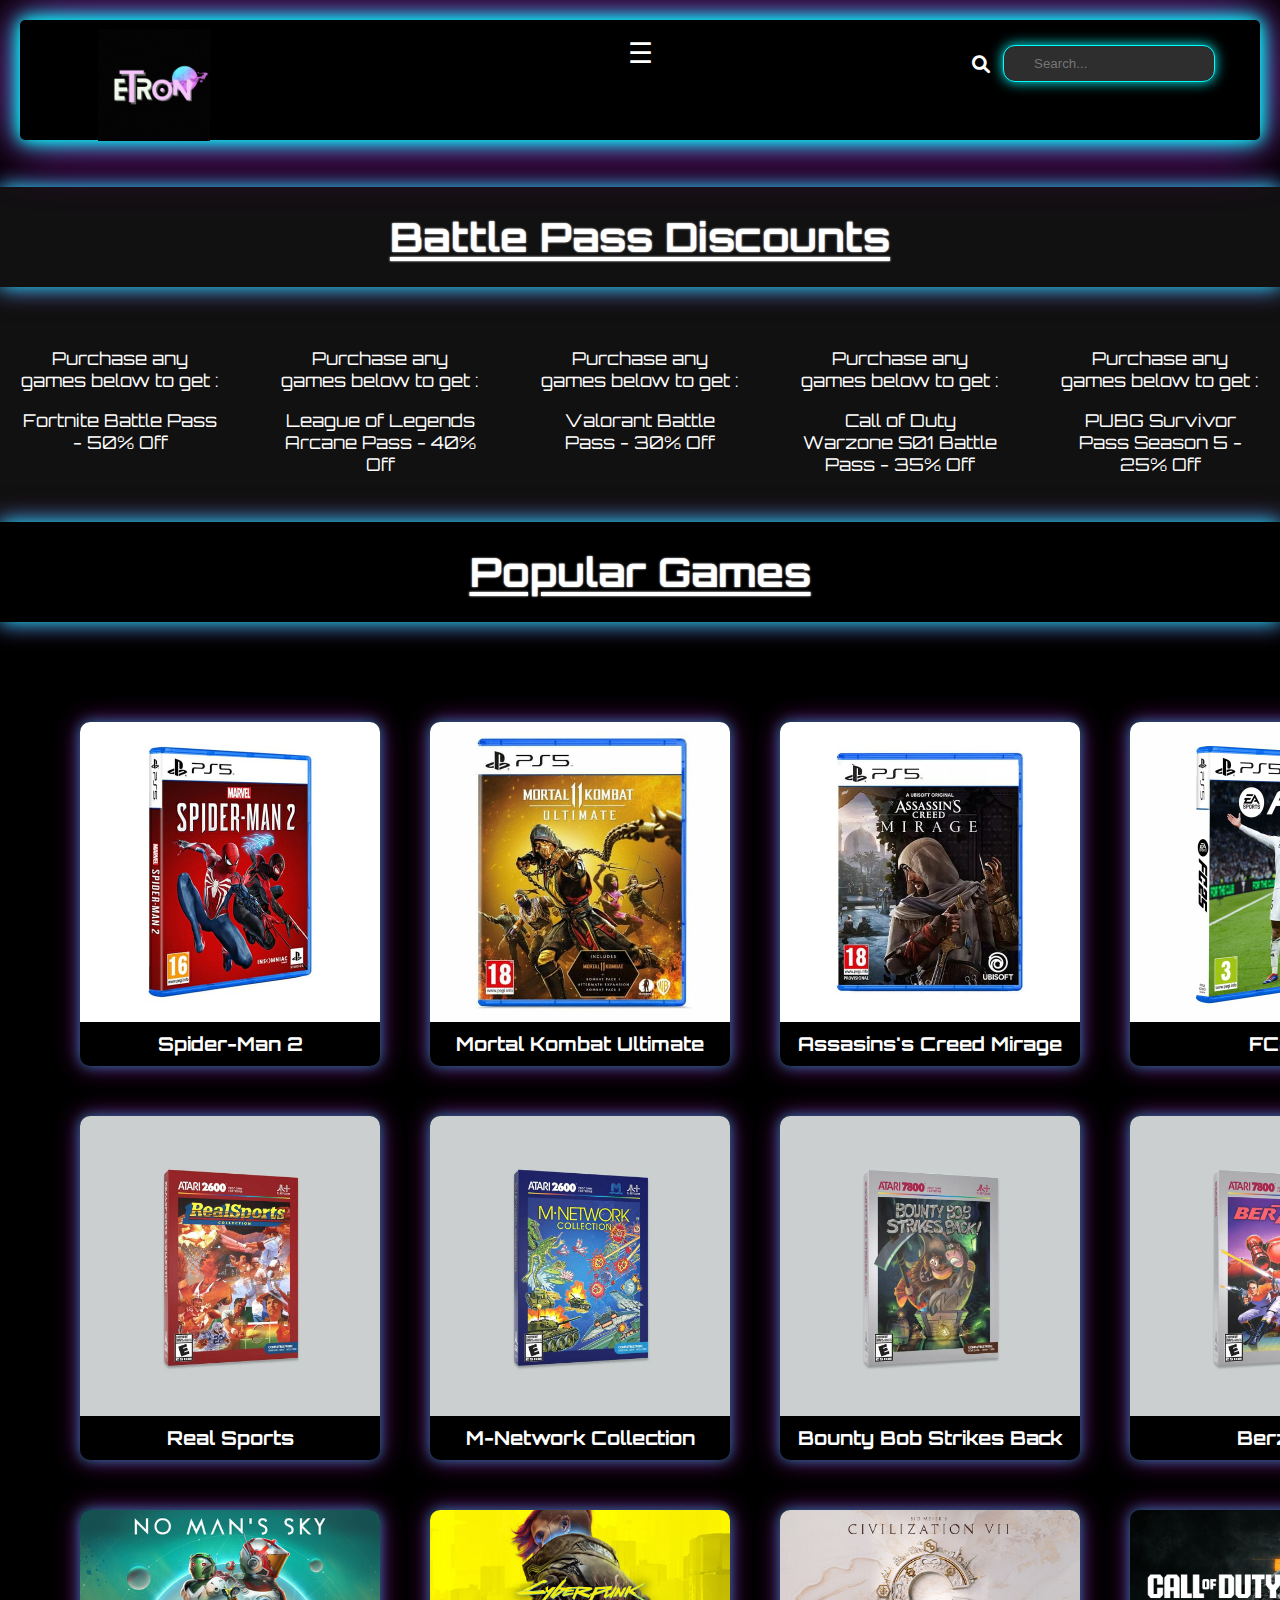
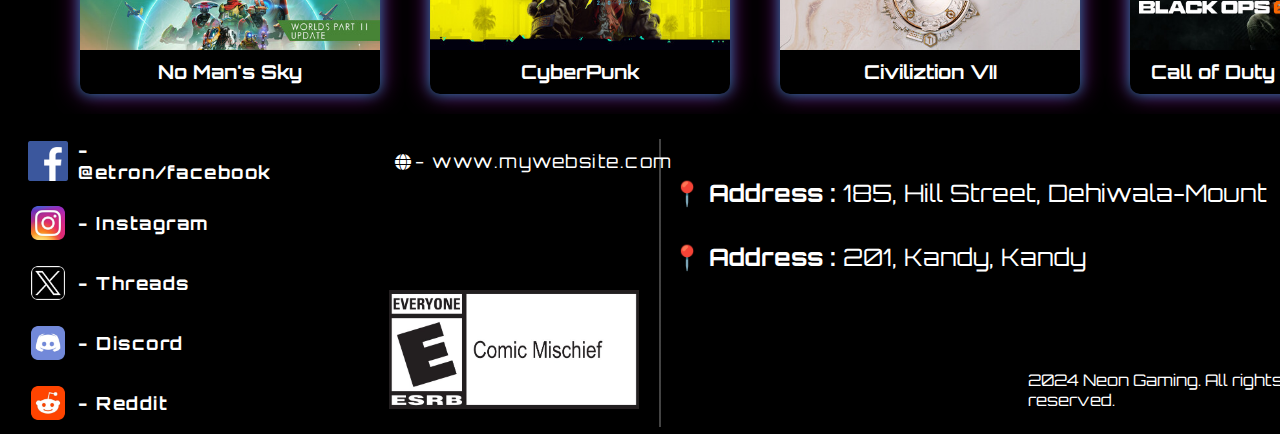
<file: games.html>
<!DOCTYPE html>
<html lang="en">
<head>
    <meta charset="UTF-8">
    <meta name="viewport" content="width=device-width, initial-scale=1.0, maximum-scale=1.0, user-scalable=0">
    <title>eTron</title>
    <link rel="preconnect" href="https://fonts.googleapis.com">
    <link rel="preconnect" href="https://fonts.gstatic.com" crossorigin>
    <link href="https://fonts.googleapis.com/css2?family=Orbitron:wght@400..900&display=swap" rel="stylesheet">
    <link rel="stylesheet" href="https://cdnjs.cloudflare.com/ajax/libs/font-awesome/6.0.0-beta3/css/all.min.css">
    <link rel="stylesheet" href="index.css">
    <link rel="icon" href="Games Page\favicon.jpg" type="image/x-icon">

</head>
<body>
    <div class="neon-border">
        <header>
            <div class="logo-button">
                <a href="index.html">
                    <img src="logoetron.jpg" alt="Website Logo" class="logo">
                </a>
            </div>
            <nav class="navbar">
                <input type="checkbox" id="menu-toggle" class="menu-checkbox" />
                <label for="menu-toggle" class="menu-icon">☰</label>
                <ul>
                    <li><a href="index.html">Home</a></li>
                    <li><a href="games.html">Games</a></li>
                    <li><a href="consoles.html">Consoles</a></li>
                    <li><a href="events.html">Events</a></li>
                    <li><a href="upcominggames.html">Upcoming Games</a></li>
                    <li><a href="queries.html">FAQ's & Queries</a></li>
                    <li><a href="aboutus.html">About Us</a></li>
                </ul>

            </nav>
            <form class="search-bar" action="/search" method="GET">
                <input type="checkbox" id="search-toggle" class="search-checkbox">
                <label for="search-toggle" class="search-icon">
                    <i class="fas fa-search"></i>
                </label>
                <div class="search-panel">
                    <input type="text" name="q" placeholder="Search..." />
                </div>
            </form>
        </header>
    </div>
     <!-- Battle Pass Discounts Section -->
     <section class="battle-pass-section">
        <h2>Battle Pass Discounts</h2>
        <div class="battle-pass-container">
            <div class="battle-pass-item">
                <p>Purchase any games below to get :</p>
                <p>Fortnite Battle Pass - 50% Off</p>
            </div>
            <div class="battle-pass-item">
                <p>Purchase any games below to get :</p>
                <p>League of Legends Arcane Pass - 40% Off</p>
            </div>
            <div class="battle-pass-item">
                <p>Purchase any games below to get :</p>
                <p>Valorant Battle Pass - 30% Off</p>
            </div>
            <div class="battle-pass-item">
                <p>Purchase any games below to get :</p>
                <p>Call of Duty Warzone S01 Battle Pass - 35% Off</p>
            </div>
            <div class="battle-pass-item">
                <p>Purchase any games below to get :</p>
                <p>PUBG Survivor Pass Season 5 - 25% Off</p>
            </div>
            <!-- Add more battle pass items here -->
        </div>
    </section>

    <!-- Games Section -->
    <section class="games-section">
        <h2>Popular Games</h2>

        <div class="games-container">
            <!-- Game Box 1 -->
            <div class="game-box">
                <img src="Games Page\IMG-20250131-WA0007.jpg" alt="Game 1" class="game-image">
                <h3 class="game-title">Spider-Man 2</h3>
                <div class="game-description">
                    <p>An epic adventure game with stunning visuals and immersive gameplay.</p>
                    <p>Price : $69</p>
                    <p>Genre : Combat</p>
                    <p>Rlease Date : 1969.09.04</p>
                </div>
            </div>

            <!-- Game Box 2 -->
            <div class="game-box">
                <img src="Games Page\WhatsApp Image 2025-01-31 at 13.52.21_b0cc533f.jpg" alt="Game 2" class="game-image">
                <h3 class="game-title">Mortal Kombat Ultimate</h3>
                <div class="game-description">
                    <p>A fast-paced shooter with intense multiplayer action.</p>
                    <p>Price : $69</p>
                    <p>Genre : Combat</p>
                    <p>Rlease Date : 1969.09.04</p>
                </div>
            </div>

            <!-- Game Box 3 -->
            <div class="game-box">
                <img src="Games Page\WhatsApp Image 2025-01-31 at 13.50.59_65a98a8b.jpg" alt="Game 3" class="game-image">
                <h3 class="game-title">Assasins's Creed Mirage</h3>
                <div class="game-description">
                    <p>A strategic RPG with deep storytelling and character customization.</p>
                    <p>Price : $69</p>
                    <p>Genre : Combat</p>
                    <p>Rlease Date : 1969.09.04</p>
                </div>
            </div>

            <!-- Game Box 4 -->
            <div class="game-box">
                <img src="Games Page\IMG-20250131-WA0008.jpg" alt="Game 3" class="game-image">
                <h3 class="game-title">FC25</h3>
                <div class="game-description">
                    <p>A strategic RPG with deep storytelling and character customization.</p>
                    <p>Price : $69</p>
                    <p>Genre : Combat</p>
                    <p>Rlease Date : 1969.09.04</p>
                </div>
            </div>

            <!-- Game Box 5 -->
            <div class="game-box">
                <img src="Games Page\IMG-20250131-WA0002.jpg" alt="Game 3" class="game-image">
                <h3 class="game-title">Real Sports</h3>
                <div class="game-description">
                    <p>A strategic RPG with deep storytelling and character customization.</p>
                    <p>Price : $69</p>
                    <p>Genre : Combat</p>
                    <p>Rlease Date : 1969.09.04</p>
                </div>
            </div>

            <!-- Game Box 6 -->
            <div class="game-box">
                <img src="Games Page\IMG-20250131-WA0003.jpg" alt="Game 3" class="game-image">
                <h3 class="game-title">M-Network Collection</h3>
                <div class="game-description">
                    <p>A strategic RPG with deep storytelling and character customization.</p>
                    <p>Price : $69</p>
                    <p>Genre : Combat</p>
                    <p>Rlease Date : 1969.09.04</p>
                </div>
            </div>

            <!-- Game Box 7 -->
            <div class="game-box">
                <img src="Games Page\IMG-20250131-WA0004.jpg" alt="Game 3" class="game-image">
                <h3 class="game-title">Bounty Bob Strikes Back</h3>
                <div class="game-description">
                    <p>A strategic RPG with deep storytelling and character customization.</p>
                    <p>Price : $69</p>
                    <p>Genre : Combat</p>
                    <p>Rlease Date : 1969.09.04</p>
                </div>
            </div>

            <!-- Game Box 8 -->
            <div class="game-box">
                <img src="Games Page\IMG-20250131-WA0005.jpg" alt="Game 3" class="game-image">
                <h3 class="game-title">Berzerk</h3>
                <div class="game-description">
                    <p>A strategic RPG with deep storytelling and character customization.</p>
                    <p>Price : $69</p>
                    <p>Genre : Combat</p>
                    <p>Rlease Date : 1969.09.04</p>
                </div>
            </div>
            
            <!-- Game Box 9 -->
            <div class="game-box">
                <img src="Games Page\WhatsApp Image 2025-01-31 at 13.50.55_4afdc89d.jpg" alt="Game 3" class="game-image">
                <h3 class="game-title">No Man's Sky</h3>
                <div class="game-description">
                    <p>A strategic RPG with deep storytelling and character customization.</p>
                    <p>Price : $69</p>
                    <p>Genre : Combat</p>
                    <p>Rlease Date : 1969.09.04</p>
                </div>
            </div>

            <!-- Game Box 10 -->
            <div class="game-box">
                <img src="Games Page\WhatsApp Image 2025-01-31 at 13.50.56_b1160308.jpg" alt="Game 3" class="game-image">
                <h3 class="game-title">CyberPunk</h3>
                <div class="game-description">
                    <p>A strategic RPG with deep storytelling and character customization.</p>
                    <p>Price : $69</p>
                    <p>Genre : Combat</p>
                    <p>Rlease Date : 1969.09.04</p>
                </div>
            </div>

            <!-- Game Box 11 -->
            <div class="game-box">
                <img src="Games Page\WhatsApp Image 2025-01-31 at 13.50.55_753c7081.jpg" alt="Game 3" class="game-image">
                <h3 class="game-title">Civiliztion VII</h3>
                <div class="game-description">
                    <p>A strategic RPG with deep storytelling and character customization.</p>
                    <p>Price : $69</p>
                    <p>Genre : Combat</p>
                    <p>Rlease Date : 1969.09.04</p>
                </div>
            </div>

            <!-- Game Box 12 -->
            <div class="game-box">
                <img src="Games Page\WhatsApp Image 2025-01-31 at 13.45.21_6a583e88.jpg" alt="Game 3" class="game-image">
                <h3 class="game-title">Call of Duty Black Ops 6</h3>
                <div class="game-description">
                    <p>A strategic RPG with deep storytelling and character customization.</p>
                    <p>Price : $69</p>
                    <p>Genre : Combat</p>
                    <p>Rlease Date : 1969.09.04</p>
                </div>

            </div>
        </div>
    </section>
    <footer>
        <div class="vertical-line"></div>
        <div class="social-links">
            <div class="social-item">
                <img src="Icon\Facebook_logo_(square).png" alt="Facebook Logo" class="social-icon">
                <span><b>  -  @etron/facebook</b></span>
            </div>
            <div class="social-item">
                <img src="Icon\icon512_rounded.png" alt="Instagram Logo" class="social-icon">
                <span><b> -  Instagram</b></span>
            </div>
            <div class="social-item">
                <img src="Icon\x.png" alt="Threads Logo" class="social-icon">
                <span><b> -  Threads</b></span>
            </div>
            <div class="social-item">
                <img src="Icon\red.png" alt="Discord Logo" class="social-icon">
                <span><b> -  Discord</b></span>
            </div>
            <div class="social-item">
                <img src="Icon\lol.png" alt="Reddit Logo" class="social-icon">
                <span><b> -  Reddit</b></span>
            </div>
        </div>
        <div class="website-link">
            <i class="fas fa-globe"></i>
            <span class="website-text"> - www.mywebsite.com</span>
        </div>
        <img src="comicfooter.jpg" alt="comicfooter" class="comicfooter">
        <p class="footp1"><strong> 📍  Address : </strong> 185, Hill Street, Dehiwala-Mount</p>
        <p class="footp2"><strong> 📍  Address : </strong> 201, Kandy, Kandy</p>
        <p>2024 Neon Gaming. All rights reserved.</p>
    </footer>
</body>
</html>
</file>
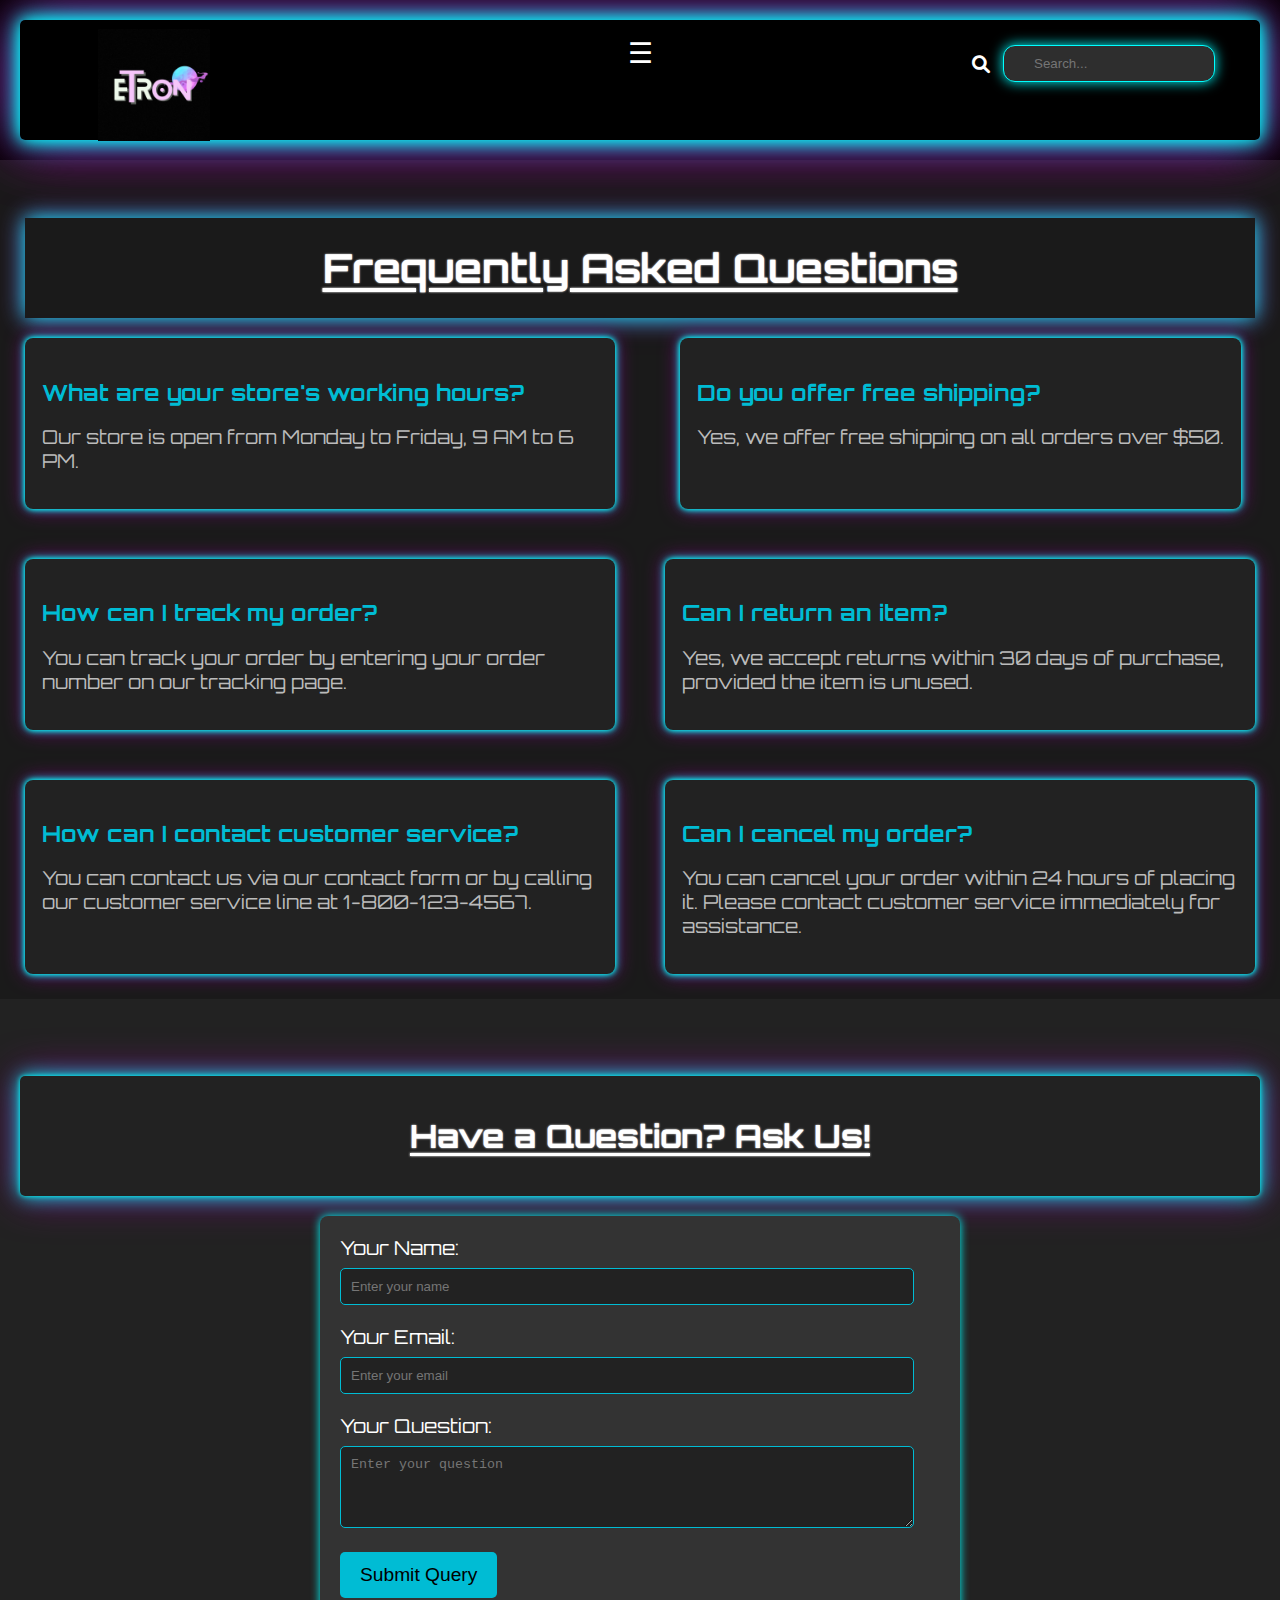
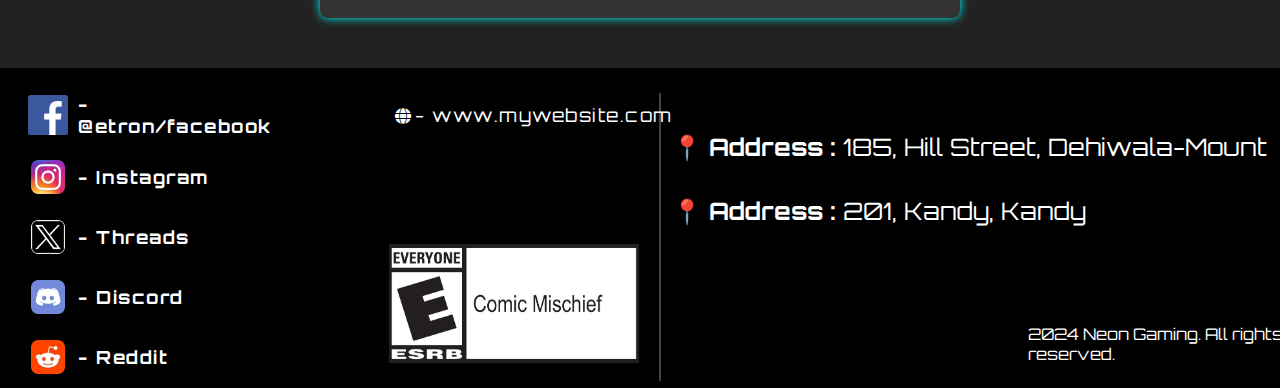
<file: queries.html>
<!DOCTYPE html>
<html lang="en">
<head>
    <meta charset="UTF-8">
    <meta name="viewport" content="width=device-width, initial-scale=1.0, maximum-scale=1.0, user-scalable=0">
    <title>eTron</title>
    <link rel="preconnect" href="https://fonts.googleapis.com">
    <link rel="preconnect" href="https://fonts.gstatic.com" crossorigin>
    <link href="https://fonts.googleapis.com/css2?family=Orbitron:wght@400..900&display=swap" rel="stylesheet">
    <link rel="stylesheet" href="https://cdnjs.cloudflare.com/ajax/libs/font-awesome/6.0.0-beta3/css/all.min.css">
    <link rel="stylesheet" href="index.css">
    <link rel="icon" href="Games Page\favicon.jpg" type="image/x-icon">

</head>
<body>
    <div class="neon-border">
        <header>
            <div class="logo-button">
                <a href="index.html">
                    <img src="logoetron.jpg" alt="Website Logo" class="logo">
                </a>
            </div>
            <nav class="navbar">
                <input type="checkbox" id="menu-toggle" class="menu-checkbox" />
                <label for="menu-toggle" class="menu-icon">☰</label>
                <ul>
                    <li><a href="index.html">Home</a></li>
                    <li><a href="games.html">Games</a></li>
                    <li><a href="consoles.html">Consoles</a></li>
                    <li><a href="events.html">Events</a></li>
                    <li><a href="upcominggames.html">Upcoming Games</a></li>
                    <li><a href="queries.html">FAQ's & Queries</a></li>
                    <li><a href="aboutus.html">About Us</a></li>
                </ul>

            </nav>
            <form class="search-bar" action="/search" method="GET">
                <input type="checkbox" id="search-toggle" class="search-checkbox">
                <label for="search-toggle" class="search-icon">
                    <i class="fas fa-search"></i>
                </label>
                <div class="search-panel">
                    <input type="text" name="q" placeholder="Search..." />
                </div>
            </form>
        </header>
    </div>
    <section class="faq-section">
        <h2>Frequently Asked Questions</h2>
        
        <div class="faq-container">
            <!-- FAQ 1 -->
            <div class="faq-item">
                <h3 class="faq-question">What are your store's working hours?</h3>
                <p class="faq-answer">Our store is open from Monday to Friday, 9 AM to 6 PM.</p>
            </div>

            <!-- FAQ 2 -->
            <div class="faq-item">
                <h3 class="faq-question">Do you offer free shipping?</h3>
                <p class="faq-answer">Yes, we offer free shipping on all orders over $50.</p>
            </div>

            <!-- FAQ 3 -->
            <div class="faq-item">
                <h3 class="faq-question">How can I track my order?</h3>
                <p class="faq-answer">You can track your order by entering your order number on our tracking page.</p>
            </div>

            <!-- FAQ 4 -->
            <div class="faq-item">
                <h3 class="faq-question">Can I return an item?</h3>
                <p class="faq-answer">Yes, we accept returns within 30 days of purchase, provided the item is unused.</p>
            </div>

            <!-- FAQ 5 -->
            <div class="faq-item">
                <h3 class="faq-question">How can I contact customer service?</h3>
                <p class="faq-answer">You can contact us via our contact form or by calling our customer service line at 1-800-123-4567.</p>
            </div>

            <!-- FAQ 6 -->
            <div class="faq-item">
                <h3 class="faq-question">Can I cancel my order?</h3>
                <p class="faq-answer">You can cancel your order within 24 hours of placing it. Please contact customer service immediately for assistance.</p>
            </div>
        </div>
    </section>

    <!-- Query Submission Form Section -->
    <section class="query-form-section">
        <h2 class="section-heading">Have a Question? Ask Us!</h2>
        
        <form action="/submit-query" method="POST" class="query-form">
            <label for="name">Your Name:</label>
            <input type="text" id="name" name="name" required placeholder="Enter your name">

            <label for="email">Your Email:</label>
            <input type="email" id="email" name="email" required placeholder="Enter your email">

            <label for="query">Your Question:</label>
            <textarea id="query" name="query" rows="4" required placeholder="Enter your question"></textarea>

            <button type="submit" class="submit-btn">Submit Query</button>
        </form>
    </section>
    <footer>
        <div class="vertical-line"></div>
        <div class="social-links">
            <div class="social-item">
                <img src="Icon\Facebook_logo_(square).png" alt="Facebook Logo" class="social-icon">
                <span><b>  -  @etron/facebook</b></span>
            </div>
            <div class="social-item">
                <img src="Icon\icon512_rounded.png" alt="Instagram Logo" class="social-icon">
                <span><b> -  Instagram</b></span>
            </div>
            <div class="social-item">
                <img src="Icon\x.png" alt="Threads Logo" class="social-icon">
                <span><b> -  Threads</b></span>
            </div>
            <div class="social-item">
                <img src="Icon\red.png" alt="Discord Logo" class="social-icon">
                <span><b> -  Discord</b></span>
            </div>
            <div class="social-item">
                <img src="Icon\lol.png" alt="Reddit Logo" class="social-icon">
                <span><b> -  Reddit</b></span>
            </div>
        </div>
        <div class="website-link">
            <i class="fas fa-globe"></i>
            <span class="website-text"> - www.mywebsite.com</span>
        </div>
        <img src="comicfooter.jpg" alt="comicfooter" class="comicfooter">
        <p class="footp1"><strong> 📍  Address : </strong> 185, Hill Street, Dehiwala-Mount</p>
        <p class="footp2"><strong> 📍  Address : </strong> 201, Kandy, Kandy</p>
        <p>2024 Neon Gaming. All rights reserved.</p>
    </footer>
</body>
</html>
</file>
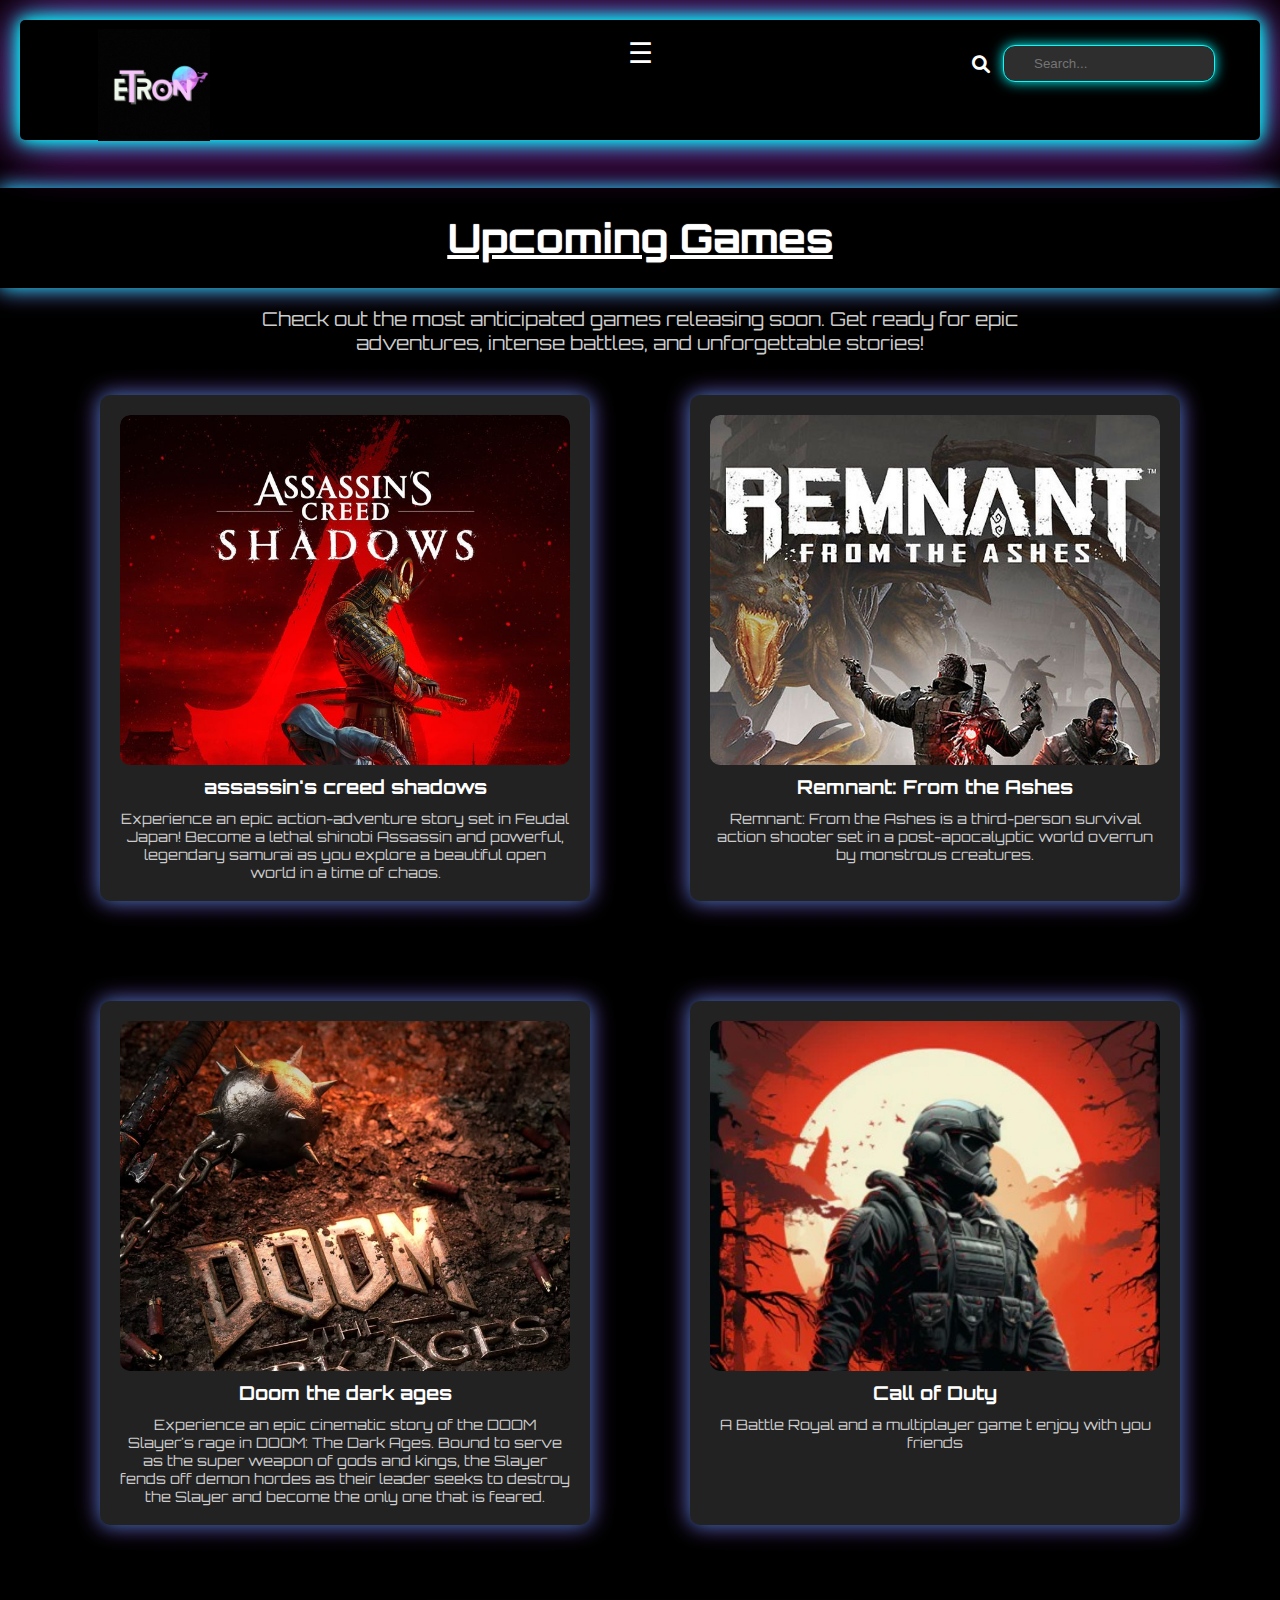
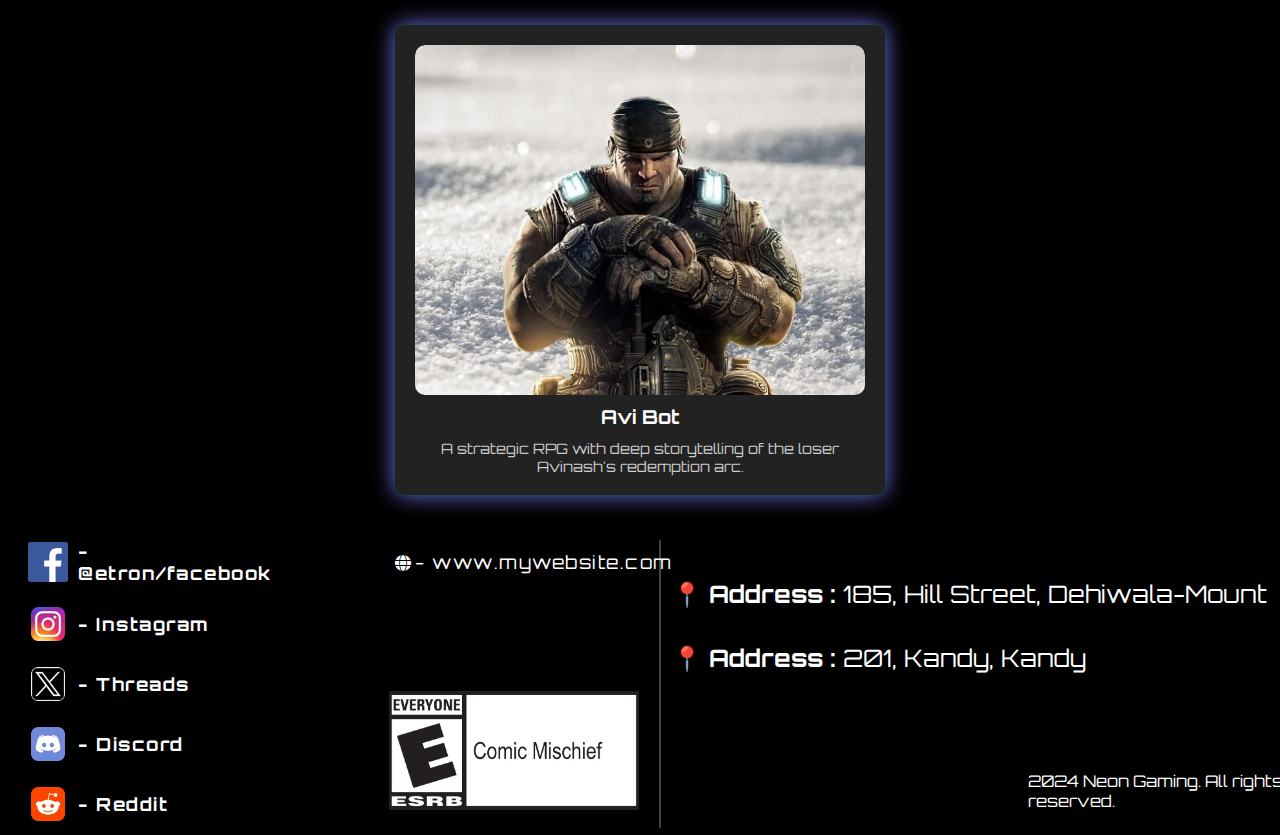
<file: upcominggames.html>
<!DOCTYPE html>
<html lang="en">
<head>
    <meta charset="UTF-8">
    <meta name="viewport" content="width=device-width, initial-scale=1.0, maximum-scale=1.0, user-scalable=0">
    <title>eTron</title>
    <link rel="preconnect" href="https://fonts.googleapis.com">
    <link rel="preconnect" href="https://fonts.gstatic.com" crossorigin>
    <link href="https://fonts.googleapis.com/css2?family=Orbitron:wght@400..900&display=swap" rel="stylesheet">
    <link rel="stylesheet" href="https://cdnjs.cloudflare.com/ajax/libs/font-awesome/6.0.0-beta3/css/all.min.css">
    <link rel="stylesheet" href="index.css">
 
</head>
<body>
    <div class="neon-border">
        <header>
            <div class="logo-button">
                <a href="index.html">
                    <img src="logoetron.jpg" alt="Website Logo" class="logo">
                </a>
            </div>
            <nav class="navbar">
                <input type="checkbox" id="menu-toggle" class="menu-checkbox" />
                <label for="menu-toggle" class="menu-icon">☰</label>
                <ul>
                    <li><a href="index.html">Home</a></li>
                    <li><a href="games.html">Games</a></li>
                    <li><a href="consoles.html">Consoles</a></li>
                    <li><a href="events.html">Events</a></li>
                    <li><a href="upcominggames.html">Upcoming Games</a></li>
                    <li><a href="queries.html">FAQ's & Queries</a></li>
                    <li><a href="aboutus.html">About Us</a></li>
                </ul>

            </nav>
            <form class="search-bar" action="/search" method="GET">
                <input type="checkbox" id="search-toggle" class="search-checkbox">
                <label for="search-toggle" class="search-icon">
                    <i class="fas fa-search"></i>
                </label>
                <div class="search-panel">
                    <input type="text" name="q" placeholder="Search..." />
                </div>
            </form>
        </header>
    </div>
        <!-- Upcoming Games Section -->
        <section class="up-section">
            <h2 class="uph2">Upcoming Games</h2>
            <p class="up-description">Check out the most anticipated games releasing soon. Get ready for epic adventures, intense battles, and unforgettable stories!</p>
    
            <!-- Upcoming Games Container -->
            <div class="up-container">
                <!-- Game 1 -->
                <div class="up-game">
                    <div class="up-image-container">
                        <img src="updated game 1.jpg" alt="Game 1" class="up-image">
                        <div class="up-release-date">Release Date:  March 20th 2025</div>
                    </div>
                    <h3 class="up-title">assassin's creed shadows</h3>
                    <p class="up-game-description">Experience an epic action-adventure story set in Feudal Japan! Become a lethal shinobi Assassin and powerful, legendary samurai as you explore a beautiful open world in a time of chaos.</p>
                </div>
    
                <!-- Game 2 -->
                <div class="up-game">
                    <div class="up-image-container">
                        <img src="updated game 3.jpg" alt="Game 2" class="up-image">
                        <div class="up-release-date">Release Date: August 20, 2025</div>
                    </div>
                    <h3 class="up-title">Remnant: From the Ashes</h3>
                    <p class="up-game-description">Remnant: From the Ashes is a third-person survival action shooter set in a post-apocalyptic world overrun by monstrous creatures.</p>
                </div>
    
                <!-- Game 3 -->
                <div class="up-game">
                    <div class="up-image-container">
                        <img src="Doom the dark ages.jpeg" alt="Game 3" class="up-image">
                        <div class="up-release-date">Release Date: May 15, 2025</div>
                    </div>
                    <h3 class="up-title">Doom the dark ages</h3>
                    <p class="up-game-description">Experience an epic cinematic story of the DOOM Slayer's rage in DOOM: The Dark Ages. Bound to serve as the super weapon of gods and kings, the Slayer fends off demon hordes as their leader seeks to destroy the Slayer and become the only one that is feared.</p>
                </div>

                 <!-- Game 3 -->
                <div class="up-game">
                    <div class="up-image-container">
                        <img src="updated game 6.jpg" alt="Game 3" class="up-image">
                        <div class="up-release-date">Release Date: March 15, 2025</div>
                    </div>
                    <h3 class="up-title">Call of Duty</h3>
                    <p class="up-game-description">A Battle Royal and a multiplayer game t enjoy with you friends</p>
                </div>
                <!-- Game 3 -->
                <div class="up-game">
                    <div class="up-image-container">
                        <img src="updated game 5 .jpg" alt="Game 3" class="up-image">
                        <div class="up-release-date">Release Date: March 15, 2025</div>
                    </div>
                    <h3 class="up-title">Avi Bot</h3>
                    <p class="up-game-description">A strategic RPG with deep storytelling of the loser Avinash's redemption arc.</p>
                </div>
                <!--dd more upcoming games here -->
            </div>
        </section>
    </div>
    <footer>
        <div class="vertical-line"></div>
        <div class="social-links">
            <div class="social-item">
                <img src="Icon\Facebook_logo_(square).png" alt="Facebook Logo" class="social-icon">
                <span><b>  -  @etron/facebook</b></span>
            </div>
            <div class="social-item">
                <img src="Icon\icon512_rounded.png" alt="Instagram Logo" class="social-icon">
                <span><b> -  Instagram</b></span>
            </div>
            <div class="social-item">
                <img src="Icon\x.png" alt="Threads Logo" class="social-icon">
                <span><b> -  Threads</b></span>
            </div>
            <div class="social-item">
                <img src="Icon\red.png" alt="Discord Logo" class="social-icon">
                <span><b> -  Discord</b></span>
            </div>
            <div class="social-item">
                <img src="Icon\lol.png" alt="Reddit Logo" class="social-icon">
                <span><b> -  Reddit</b></span>
            </div>
        </div>
        <div class="website-link">
            <i class="fas fa-globe"></i>
            <span class="website-text"> - www.mywebsite.com</span>
        </div>
        <img src="comicfooter.jpg" alt="comicfooter" class="comicfooter">
        <p class="footp1"><strong> 📍  Address : </strong> 185, Hill Street, Dehiwala-Mount</p>
        <p class="footp2"><strong> 📍  Address : </strong> 201, Kandy, Kandy</p>
        <p>2024 Neon Gaming. All rights reserved.</p>
    </footer>
</body>
</html>
</file>
<file: index.css>
html {
    width: 100%;
    overflow-x: hidden;
}

body {
    background-color: black;
    color: white;
    margin: 0;
    font-family: 'Orbitron', sans-serif;
    max-width: 100%;
    padding: 0;
    padding-bottom: 285px;
}

html, body {
    height: 100%;
    margin: 0;
    padding: 0;
}

.navbar {
    display: flex;
    justify-content: center;
    padding: 5px 20px;
    background-color: black;
    height: 50px;
}

.navbar ul {
    list-style-type: none;
    display: none;
    gap: 20px;
    margin: 0;
    padding: 50px;
}

.navbar li {
    display: inline-block;
    margin: 0;
}

.navbar a {
    text-decoration: none;
    color: white;
    padding: 5px 10px;
    transition: background-color 0.3s;
}

.navbar a:hover {
    background-color: cyan;
    border-radius: 5px;
}

.menu-checkbox:checked + .menu-icon + ul {
    display: flex;
}

.neon-border {
    position: relative;
    padding: 15px;
    margin: 20px;
    box-shadow: 0 0 15px cyan, 0 0 30px cyan, 0 0 60px #800080, 0 0 60px #800080;
    border-radius: 5px;
    border: 5px solid transparent;
}

.menu-icon {
    position: absolute;
    top: 10px;
    font-size: 28px;
    color: white;
    cursor: pointer;
}

.menu-checkbox {
    display: none;
}

.logo-button {
    display: inline-block;
    top: 1px;
    left: 70px;
    position: absolute;
}

.logo {
    width: 112px;
    height: auto;
    margin-right: auto;
    transition: transform 0.2s ease-in-out;
    border: solid transparent;
    box-shadow: none;
}

.search-bar {
    display: flex;
    gap: 5px;
    align-items: center;
    top: 20px;
    position: absolute;
    right: 40px;
}

.search-checkbox {
    display: none;
}

.search-icon {
    cursor: pointer;
    color: white;
    font-size: 18px;
    background-color: black;
    padding: 5px 8px;
    border-radius: 5px;
}

.search-bar input {
    width: 150px;
    height: 25px;
    padding: 5px 30px;
    background-color: #2e2e2e;
    color: white;
    outline: none;
    border: 1px solid cyan;
    box-shadow: 0 0 13px cyan;
    border-radius: 12px;
    transition: width 0.3s ease, border-color 0.3s ease;
}

.search-bar input:focus {
    width: 200px;
    border-color: whitesmoke;
}

.search-bar button {
    padding: 8px 15px;
    border: none;
    background-color: black;
    color: white;
    border-radius: 5px;
    cursor: pointer;
    transition: transform 0.3s ease;
}

.search-bar button i {
    font-size: 50px;
}

header {
    margin: 10px;
}

.live-wallpaper {
    position: relative;
    height: 720px;
    overflow: hidden;
}

.live-wallpaper video {
    position: absolute;
    max-width: 100%;
    top: 10px;
    object-fit: cover;
    opacity: 0.5;
    pointer-events: none;
}

.live-wallpaper .content {
    position: relative;
    text-align: center;
    color: white;
    padding: 50px 150px;
}

.live-wallpaper h1 {
    font-size: 5em;
    padding-bottom: 15px;
}

.live-wallpaper p {
    font-size: 1.3rem;
    letter-spacing: 2.5px;
    line-height: 1.8;
}

.live-wallpaper h1,
.live-wallpaper p {
    margin: 10px 0;
}

.notes-section {
    background-image: url(blackboard.jpeg);
    background-size: 100% 100%;
    background-position: center;
    background-repeat: no-repeat;
    color: white;
    padding: 100px 20px 50px;
    text-align: center;
    position: relative;
    z-index: 2;
    height: 370px;
}

.notes-section h2 {
    font-size: 2em;
    margin-bottom: 1\7px;
    font-family: 'Orbitron', sans-serif;
    box-shadow: 0 0 5px cyan, 0 0 20px cyan, 0 0 40px #800080;
    padding: 1px 50px;
    border-radius: 5px;
}

.notes-box {
    background-color: #222;
    border-radius: 10px;
    padding: 0 100px 20px;
    width: 900px;
    margin: 0 auto;
    box-shadow: 0 0 20px cyan, 0 0 40px #800080, 0 0 40px #800080;
    font-size: 1em;
    position: relative;
    z-index: 2;
    margin-top: -170px;
    display: flex;
    flex-direction: column;
    align-items: center;
    height: 460px;
}

.notes-box ul {
    list-style-type: disc;
    padding-left: 20px;
    margin-top: 10px;
    position: absolute;
    left: 305px;
}

.notes-box li {
    margin-bottom: 20px;
}

.notes-box ul li a {
    display: block;
    padding: 10px;
    border: 2px solid cyan;
    border-radius: 5px;
    text-decoration: none;
    color: white;
    transition: background-color 0.3s ease, border-color 0.3s ease;
    width: 120%;
}

.notes-box a.game-link:hover {
    color: cyan;
}

.leaderboard-section {
    position: relative;
    height: 100vh;
    padding: 10px 20px 60px;
    text-align: center;
    color: black;
    font-family: 'Orbitron', sans-serif;
}

.leaderboard-section::before {
    content: '';
    position: absolute;
    top: 0;
    left: 0;
    width: 100%;
    height: 100%;
    background: url('leader.mp4') center center no-repeat;
    background-size: cover;
    z-index: -1; /* Ensure the video stays behind the content */
    opacity: 0.9; /* Optional: adjust the opacity for blending */
}

/* Alternatively, using a video element directly */
.leaderboard-section video {
    position: absolute;
    top: 0;
    left: 0;
    width: 100%;
    height: 100%;
    object-fit: cover;
    opacity: 0.9; /* Optional: adjust opacity to blend */
    z-index: -1; /* Put the video behind content */
}

.neon-heading {
    font-size: 2.5em;
    color: black;
    padding: 10px 20px;
    display: inline-block;
    border: 3px solid transparent;
    box-shadow: 0 0 10px cyan, 0 0 20px cyan, 0 0 40px #800080;
    border-radius: 10px;
    margin-bottom: 40px;
    width: 35%;
    text-decoration: underline;
    text-underline-offset: 8px;
    text-shadow: 
    -2px -2px 0px whitesmoke, 
    2px -2px 0px whitesmoke,  
    -2px 2px 0px whitesmoke,  
    2px 2px 0px whitesmoke; 
}

.leaderboard-container {
    max-width: 1200px;
    margin: 0 auto;
}

.leaderboard-boxes {
    display: flex;
    justify-content: space-between;
    gap: 150px;
    flex-wrap: wrap;
}

.leaderboard-description {
    font-size: 1.2em;
    margin-top: 20px;
    color: black;
    text-align: center;
    line-height: 1.6;
    padding: 10px;
    max-width: 800px;
    margin-left: auto;
    margin-right: auto;
    text-shadow: 
    -2px -2px 0px whitesmoke, /* Top-left shadow */
    2px -2px 0px whitesmoke,  /* Top-right shadow */
    -2px 2px 0px whitesmoke,  /* Bottom-left shadow */
    2px 2px 0px whitesmoke;
    letter-spacing: 3px;
}

.leaderboard-box {
    background-color: whitesmoke;
    padding: 20px;
    flex: 1;
    border-radius: 10px;
    box-shadow: 0 0 15px cyan, 0 0 30px #800080;
    max-width: 300px;
    border: 3px solid transparent;
}

.leaderboard-box h3 {
    font-size: 1.5em;
    margin-bottom: 20px;
}

.leaderboard-box ol {
    list-style-type: none;
    padding-left: 0;
    margin: 0;
    text-align: left;
}

.leaderboard-box li {
    margin-bottom: 10px;
    font-size: 1.2em;
    color: black;
    padding: 5px;
    border-left: 3px solid cyan;
    padding-left: 10px;
    transition: transform 0.2s ease;
}

.leaderboard-box li:hover {
    transform: scale(1.1);
    color: cyan;
    text-shadow: 0 0 5px cyan;
}

.events-section {
    padding: 50px 20px;
    background-color: #111;
    color: white;
    text-align: center;
}

.section-heading {
    font-size: 2em;
    margin-bottom: 30px;
    font-family: 'Orbitron', sans-serif;
    box-shadow: 0 0 5px cyan, 0 0 20px cyan, 0 0 40px #800080;
    padding: 10px 30px;
    border-radius: 5px;
}

.events-container {
    display: grid;
    grid-template-columns: repeat(2, 1fr);
    gap: 20px;
    justify-content: center;
    align-items: start;
    margin-left: 100px;
}

.event-card {
    background-color: #222;
    padding: 10px;
    border-radius: 10px;
    box-shadow: 0 0 15px cyan, 0 0 30px #800080;
    text-align: left;
    overflow: hidden;
    width: 500px;
    height: auto;
}

.event-card img {
    width: 300px;
    height: auto;
}

.event-card h3 {
    font-size: 1.5em;
    margin-bottom: 10px;
}

.event-card p {
    margin-bottom: 10px;
    font-size: 1em;
    line-height: 1.5;
}

.event-link {
    color: cyan;
    text-decoration: none;
    font-weight: bold;
    display: inline-block;
    margin-top: 10px;
    padding: 5px 10px;
    border: 2px solid cyan;
    border-radius: 5px;
    transition: background-color 0.3s ease, color 0.3s ease;
}

.event-link:hover {
    background-color: cyan;
    color: black;
}

.faq-link {
    margin-top: 50px;
}

.faq-button {
    display: inline-block;
    padding: 10px 20px;
    background-color: cyan;
    color: black;
    text-decoration: none;
    border-radius: 5px;
    font-weight: bold;
    transition: transform 0.3s ease, background-color 0.3s ease;
}

.faq-button:hover {
    background-color: #ff0000;
    color: white;
    transform: scale(1.1);
}

footer {
    position: relative;
    margin: 0;
    bottom: 0;
    left: 0;
    width: 100%;
    background-color: black;
    color: white;
    padding: 25px 10px 10px 28px;
    gap: 20px;
    height: 285px;
    z-index: 10;
}

footer .vertical-line {
    height: 90%;
    width: 2px;
    background-color: white;
    align-items: center;
    position: absolute;
    left: 50%;
    background: linear-gradient(to right, rgba(0, 0, 0, 0) 1%, rgba(88, 88, 88, 0.5) 12%, #707070 50%, rgba(88, 88, 88, 0.5) 88%, rgba(0, 0, 0, 0) 100%);
}

footer p {
    margin: 0;
    padding: 0;
    position: absolute;
    left: 78%;
    top: 80%;
}

.footp1 {
    position: absolute;
    left: 51%;
    top: 20%;
    font-size: 1.5rem;
}

.footp2 {
    position: absolute;
    left: 51%;
    top: 40%;
    font-size: 1.5rem;
}

.website-link {
    position: absolute;
    left: 30%;
    bottom: 82%;
}

.social-links {
    display: flex;
    flex-direction: column;
    align-items: flex-start;
    gap: 20px;
    width: 20%;
}

.social-item {
    display: flex;
    align-items: center;
    gap: 10px;
}

.social-icon {
    width: 40px;
    height: auto;
    transition: transform 0.3s ease;
}

.social-item:hover .social-icon {
    transform: scale(1.2);
}

.social-item span,
.website-text {
    font-size: 18px;
    color: white;
    transition: color 0.3s ease;
    cursor: pointer;
    letter-spacing: 1.5px;
}

.comicfooter {
    position: absolute;
    left: 29.5%;
    width: 250px;
    height: auto;
    top: 55%;
    cursor: pointer;
}

/* Games Section */

/* Battle Pass Section */


h2 {
    text-align: center;
    font-size: 2.5em;
    margin-bottom: 20px;
    text-shadow: 0 0 2px white;
    text-decoration: underline;
    text-underline-offset: 5px;
    box-shadow: 0 0 20px cyan, 0 0 25px #800080;
    line-height: 100px;
}

.battle-pass-section {
    margin-top: 47px;
    padding: 0 0 30px;
    background-color: #111;
    margin-bottom: 0;
}

.battle-pass-container {
    display: flex;
    justify-content: center;
    gap: 60px;
    flex-wrap: wrap;
    margin-top: 50px;
}

.battle-pass-item {
    text-align: center;
    width: 200px;
}


.battle-pass-item p {
    margin-top: 10px;
    font-size: 1.1em;
    color: white;
}

.games-section {
    padding: 0 0 20px;
}

.games-section h2{
    margin-top: 0;
    margin-bottom: 100px;
}

.games-container {
    display: grid;
    grid-template-columns: repeat(4, 1fr); /* 4 columns */
    gap: 50px; /* Space between boxes */
    max-width: 1200px;
    margin: 0 20px 0 80px;
}

.game-box {
    position: relative;
    overflow: hidden;
    border-radius: 10px;
    box-shadow: 0 0 13px rgba(0, 255, 255, 0.5), 0 0 25px #800080;
    transition: transform 0.3s ease, box-shadow 0.3s ease;
    width: 300px;
}

.game-box:hover {
    transform: scale(1.05);
    box-shadow: 0 0 20px cyan, 0 0 40px #800080;
}

.game-image {
    width: 100%;
    height: auto;
    display: block;
}

.game-title {
    text-align: center;
    margin: 10px 0;
    font-size: 1.2em;
    color: white;
}

.game-description {
    position: absolute;
    top: 0;
    left: 0;
    right: 0;
    bottom: 0;
    background-color: rgba(0, 0, 0, 0.8);
    color: white;
    display: flex;
    align-items: center;
    justify-content: center;
    opacity: 0;
    transition: opacity 0.3s ease;
    padding: 10px;
    text-align: center;
    display: flex;
    flex-direction: column;
}

.game-box:hover .game-description {
    opacity: 1;
}


/*Queries Page*/
.section-heading {
    font-size: 2em;
    text-align: center;
    margin-bottom: 20px;
    padding: 10px;
    border-radius: 5px;
    background-color: #222;
    box-shadow: 0 0 5px cyan, 0 0 20px cyan, 0 0 40px #800080;;
}

/* FAQ Section */
.faq-section {
    padding: 25px;
    background-color: #1a1a1a;
}

.faq-container {
    display: grid;
    grid-template-columns: repeat(2, 1fr); /* 2 columns */
    gap: 50px; /* Space between items */
    justify-items: center;
}

.faq-item {
    padding: 15px;
    border: 2px solid transparent;
    border-radius: 8px;
    background-color: #222;
    box-shadow: 0 0 5px cyan, 0 0 10px cyan, 0 0 20px #800080;;
}

.faq-question {
    font-size: 1.4em;
    margin-bottom: 10px;
    color: #00bcd4;
}

.faq-answer {
    font-size: 1.2em;
    color: #bbb;
}

/* Query Form Section */
.query-form-section {
    padding: 50px 20px;
    background-color: #222;
    color: white;
}

.query-form {
    max-width: 600px;
    margin: 0 auto;
    background-color: #333;
    padding: 20px;
    border-radius: 8px;
    box-shadow: 0 0 10px cyan;
}

.query-form label {
    display: block;
    margin-bottom: 8px;
    font-size: 1.2em;
}

.query-form input,
.query-form textarea {
    width: 92%;
    padding: 10px;
    margin-bottom: 20px;
    border: 1px solid #00bcd4;
    border-radius: 5px;
    background-color: #222;
    color: white;
}

.query-form input:focus,
.query-form textarea:focus {
    border-color: cyan;
    outline: none;
}

.query-form button {
    background-color: #00bcd4;
    color: black;
    padding: 12px 20px;
    border: none;
    border-radius: 5px;
    cursor: pointer;
    font-size: 1.2em;
    transition: background-color 0.3s ease;
}

.query-form button:hover {
    background-color: #ff0000;
}

/*Consoles Section*/

.console-h1{
    margin-top: 50px;
    text-align: center;
    text-decoration: underline;
    line-height: 100px;
    box-shadow: 0 0 20px cyan, 0 0 25px #800080;
    text-underline-offset: 5px;
}

.console-h2 {
    margin: 0 50px 0;
    font-size: 1.7rem;
}

.console-h3 {
    font-size: 1.7rem;
    margin: 0 50px 0;
    position: absolute;
    top: 860px;
}

.consoles-container {
    display: grid;
    grid-template-columns: repeat(3, 1fr); /* 3 columns */
    gap: 80px; /* Space between boxes */
    padding: 20px;
    max-width: 1200px;
    margin: 0 auto;
}

.console-box {
    position: relative;
    overflow: hidden;
    border-radius: 10px;
    box-shadow: 0 0 10px cyan, 0 0 25px #800080;
    transition: transform 0.3s ease, box-shadow 0.3s ease;
}

.console-box:hover {
    transform: scale(1.05);
    box-shadow: 0 0 20px cyan, 0 0 50px #800080;
}

.console-image {
    width: 100%;
    height: auto;
    display: block;
}

.console-info {
    padding: 10px;
    background-color: rgba(0, 0, 0, 0.8);
    text-align: center;
}

.console-info h3 {
    margin: 0;
    font-size: 1.2em;
}

.console-info p {
    margin: 5px 0 0;
    font-size: 0.9em;
    color: #ccc;
}

.price-overlay {
    position: absolute;
    bottom: 0;
    left: 0;
    right: 0;
    height: 35%; /* Covers 35% of the image */
    background-color: rgba(0, 0, 0, 0.8);
    color: cyan;
    display: flex;
    align-items: center;
    justify-content: center;
    opacity: 0;
    transition: opacity 0.3s ease;
}

.console-box:hover .price-overlay {
    opacity: 1;
}

.price-overlay p {
    font-size: 1.5em;
    font-weight: bold;
    margin: 0;
}

/* Heading Section */
.heading {
    text-align: center;
    padding: 8px 20px;
}

.heading h1 {
    font-size: 3em;
    text-transform: uppercase;
    letter-spacing: 2px;
    margin-bottom: 10px;
    color: cyan;
    text-shadow: 0 0 10px cyan, 0 0 20px #800080;
}

.heading p {
    font-size: 1.2em;
    color: #ccc;
}

/* Event List Styling */
.event-list {
    display: grid;
    grid-template-columns: repeat(auto-fit, minmax(300px, 1fr));
    gap: 50px;
    padding: 20px 0;
    max-width: 1500px;
    margin: 20px 200px;
}

/* Event Card Styling */
.tournamentevent-card {
    background-color: #222;
    border-radius: 10px;
    padding: 20px;
    box-shadow: 0 0 10px cyan, 0 0 30px #800080;
    transition: transform 0.3s ease-in-out;
    text-align: center;
    gap: 100px;
}

.tournamentevent-card {
    transform: scale(1.05);
}

/* Event Title */
.tournamentevent-card h2 {
    font-size: 1.5em;
    color: white;
    margin-bottom: 10px;
    border-radius: 5px;
}

/* Event Details */
.tournamentevent-card p {
    font-size: 1em;
    color: #ddd;
    margin: 5px 0;
}

.event-description {
    font-size: 1.1em;
    font-style: italic;
    color: white;
    margin-top: 10px;
}

/* Button Styling */
.register-btn {
    display: inline-block;
    margin-top: 15px;
    padding: 10px 15px;
    background-color: white;
    color: black;
    font-size: 1em;
    font-family: 'Orbitron', sans-serif;
    border: none;
    border-radius: 5px;
    cursor: pointer;
    text-transform: uppercase;
    transition: background 0.3s ease, transform 0.2s ease;
}

.register-btn:hover {
    background-color: cyan;
    color: white;
    transform: scale(1.1);
}


/* Upcoming Games Section */

.uph2 {
    text-align: center;
    font-size: 2.5em;
    margin-bottom: 10px;
    margin-top: 8px;
    color: white;
    text-shadow: 0 0 1px white;
    line-height: 100px;
    text-decoration: underline;
    text-underline-offset: 2px;
    box-shadow: 0 0 20px cyan, 0 0 25px #800080;
    
}

.up-section {
    padding: 20px 0;
}

.up-container {
    display: flex;
    flex-wrap: wrap;
    justify-content: center;
    gap: 100px;
    width: 100%;
    height: auto;
}

.up-game {
    width: 450px;
    height: auto;
    text-align: center;
    background-color: #222;
    border-radius: 10px;
    padding: 20px;
    box-shadow: 0 0 20px rgba(0, 255, 255, 0.5), 0 0 25px #800080;
    transition: transform 0.3s ease, box-shadow 0.3s ease;
}

.up-game:hover {
    transform: scale(1.05);
    box-shadow: 0 0 20px cyan, 0 0 40px #800080;
}

.up-description {
    text-align: center;
    font-size: 1.2em;
    margin-bottom: 40px;
    color: #ccc;
    max-width: 800px;
    margin-left: auto;
    margin-right: auto;
}

.up-image-container {
    position: relative;
    overflow: hidden;
    border-radius: 10px;
    height: 350px;

}

.up-image {
    width: 100%;
    height: auto;
    display: block;
    border-radius: 10px;
}

.up-release-date {
    position: absolute;
    bottom: 0;
    left: 0;
    right: 0;
    background-color: rgba(0, 0, 0, 0.8);
    color: cyan;
    padding: 10px;
    font-size: 1em;
    opacity: 0;
    transition: opacity 0.3s ease;
}

.up-image-container:hover .up-release-date {
    opacity: 1;
}

.up-title {
    font-size: 1.2em;
    margin: 10px 0;
    color: white;
}

.up-game-description {
    font-size: 0.9em;
    color: #ccc;
    margin: 0;
}


/* About Us Section */
.au-section {
    padding: 20px 0;
    max-width: 100%;
    margin: 0 auto;
}

.au-mission-vision {
    display: block;
    gap: 50px;
    margin-bottom: 40px;
}

.au-mission, .au-vision {
    flex: 1;
    background-color: #222;
    padding: 0 20px;
    border-radius: 10px;
    box-shadow: 0 0 10px rgba(0, 255, 255, 0.5);
}

.au-mission h2 {
    text-align: left;
    box-shadow: none;
}

.au-vision h2 {
    text-align: right;
    box-shadow: none;
}

.au-vision p{
    margin: 16px 50px;
} 


.au-separator-line {
    width: 100%;
    height: 1px;
    background-color: cyan;
    margin: 40px 0;
    box-shadow: 0 0 10px cyan;
}

/* Branches Section */
.au-branches {
    display: flex;
    flex-direction: column;
    gap: 40px;
}

.au-branch {
    background-color: #222;
    padding: 20px;
    border-radius: 10px;
    box-shadow: 0 0 10px rgba(0, 255, 255, 0.5);
}

.au-branch-left {
    align-self: flex-start;
    width: 90%;
}

.au-branch-right {
    align-self: flex-end;
    width: 90%;
}

.au-branch-content {
    display: flex;
    gap: 20px;
    align-items: center;
}

.au-branch-map{
    max-width: 320px;
}

.au-branch-map img {
    max-width: 320px;
    border: none;
    border-radius: 10px;
}

.au-branch-image img {
    width: 320px;
    height: auto;
    border-radius: 10px;
}

.au-branch-details {
    flex: 1;
}

/* Table Section */
.au-table-section {
    margin-top: 40px;
}

table {
    width: 80%;
    border-collapse: collapse;
    background-color: #222;
    border-radius: 10px;
    overflow: hidden;
    box-shadow: 0 0 10px rgba(0, 255, 255, 0.5);
    margin-left: 10%;

}

table th, table td {
    padding: 10px;
    text-align: left;
    border-bottom: 1px solid cyan;
}

table th {
    background-color: #333;
    color: cyan;
}

table tfoot td {
    text-align: center;
    background-color: #333;
    color: cyan;
}

/* Media Queries */

@media (max-width: 948px) {
    body {
        overflow-x: hidden;
        width: 950px;
        min-height: 100vh;
        margin: 0;
        padding: 0;
    }
    /*Navbar section*/
    .neon-border {
        max-width: 100%;
        margin: 15px 15px 5px 15px;
        padding: 0;
        box-shadow: 0 0 20px cyan, 0 0 40px #800080, 0 0 40px #800080;
        overflow: visible;
    }

    header {
        display: flex;
        align-items: center;
        justify-content: space-between;
        padding: 10px;
    }

    .menu-icon {
        font-size: 28px;
        position: absolute;
        left: 10px;
        top: 50%;
        transform: translateY(-50%);
        cursor: pointer;
        color: white;
        z-index: 10;
    }

    .logo-button {
        position: absolute;
        top: 50%;
        left: 50%;
        transform: translate(-50%, -50%);
    }

    .logo {
        width: 70px;
        height: auto;
    }

    .search-bar {
        position: absolute;
        top: 20px;
        right: 10px;
        display: flex;
        align-items: center;
    }

    .search-panel {
        position: fixed;
        right: -100%;
        width: 100%;
        max-width: 300px;
        height: 120vh;
        background-color: black;
        box-shadow: -2px 0 10px rgba(0, 0, 0, 0.5);
        transition: right 0.3s ease-in-out;
        display: flex;
        flex-direction: column;
        justify-content: center;
        align-items: center;
        padding: 20px;
        z-index: 2;
    }

    .search-checkbox:checked ~ .search-panel {
        right: 0;
    }

    .search-panel input {
        width: 90%;
        max-width: 260px;
        padding: 10px;
        background-color: black;
        color: white;
        border: 1px solid grey;
        border-radius: 5px;
        font-size: 16px;
        outline: none;
    }

    .navbar ul {
        flex-direction: column;
        align-items: center;
        background-color: black;
        position: fixed;
        left: -100%;
        width: 70%;
        padding: 50px 0 50px;
        gap: 30px;
        z-index: 4;
    }

    .navbar ul li a {
        color: white;
        padding: 10px;
        border-radius: 5px;
        width: 100%;
        text-align: center;
    }

    .menu-checkbox:checked + .menu-icon + ul {
        left: 0;
    }

    .live-wallpaper {
        height: 400px; /* Adjust live wallpaper height */
    }

    .live-wallpaper content{
        padding: 0;
        width: 100%;

    }

    .live-wallpaper h1 {
        font-size: 1.5em;
        padding-bottom: 10px;
        padding: 0;
    }

    .live-wallpaper p {
        font-size: 1.1rem;
        letter-spacing: 1px;
        line-height: 1.6;
        
    }

    .notes-section {
        padding: 50px 20px;
        height: auto;
    }

    .notes-section h2 {
        font-size: 1.5em;
        padding: 10px;
        box-shadow: none; /* Reduce box-shadow for smaller screens */
    }

    .notes-box {
        width: 100%;
        padding: 20px 30px;
        margin-top: 0;
        box-shadow: none;
    }

    .notes-box ul {
        left: 0;
        padding-left: 10px;
    }

    .leaderboard-section {
        padding: 10px 20px;
    }

    .leaderboard-section video {
        height: 50vh; /* Reduce video size */
        opacity: 0.6; /* Reduce opacity for mobile */
    }

    .neon-heading {
        font-size: 2em;
        width: 80%; /* Make heading width more responsive */
        margin-bottom: 20px;
    }

    .leaderboard-boxes {
        flex-direction: column;
        gap: 50px;
        justify-content: center;
    }

    .leaderboard-box {
        width: 100%;
        max-width: 100%;
        box-shadow: none;
    }

    .leaderboard-box ol {
        padding-left: 0;
    }

    .leaderboard-box li {
        font-size: 1em;
        padding-left: 5px;
    }

    .events-section {
        padding: 30px 15px;
    }

    .section-heading {
        font-size: 1.8em;
    }

    .events-container {
        grid-template-columns: 1fr;
        margin-left: 0;
    }

    .event-card {
        width: 100%;
        height: auto;
        padding: 10px;
    }

    .event-card img {
        width: 100%;
        height: auto;
    }

    .event-card h3 {
        font-size: 1.2em;
    }

    .event-card p {
        font-size: 0.9em;
    }

    .event-link {
        font-size: 1em;
    }

    .faq-button {
        font-size: 1.2em;
        padding: 8px 15px;
    }

    /*Footer Section*/
    footer {
        display: flex;
        flex-direction: column;
        align-items: center;
        text-align: center;
        height: 500px;
        width: auto;
        margin: 20px;
        padding: 20px;
        justify-content: space-between;
    }

    .social-links {
        flex-direction: column;
        align-items: center;
        width: 100%;
        gap: 10px;
    }

    .social-item {
        flex-direction: row;
        align-items: center;
        justify-content: center;
    }

    .social-icon {
        width: 30px; /* Smaller icon size */
    }

    .footer p {
        position: absolute;
        left: 40%;
        font-size: 1rem;
    }

    .footp1 {
        font-size: 1rem;
        position: absolute ;
        left: 10%;
        top: 50%;
    }

    .footp2{
        font-size: 1rem;
        position: absolute ;
        left: 10%;
        top: 59%;
    }

    .website-link {
        font-size: 16px;
        display: block;
        top: 42%;
        left: 10%;
    }

    .comicfooter {
        width: 150px; /* Adjust image size */
        top: 69%;
    }

    .vertical-line{
        display: none;
    }

    /* Queries Page */
    .section-heading {
        font-size: 1.5em; /* Smaller font for mobile */
    }

    .faq-container {
        grid-template-columns: 1fr; /* 1 column for mobile */
        gap: 20px; /* Smaller gap for mobile */
    }

    .faq-item {
        padding: 10px; /* Smaller padding for mobile */
    }

    .faq-question {
        font-size: 1.2em; /* Smaller font for mobile */
    }

    .faq-answer {
        font-size: 1em; /* Smaller font for mobile */
    }

    /* Query Form Section */
    .query-form-section {
        padding: 20px 10px; /* Smaller padding for mobile */
    }

    .query-form input,
    .query-form textarea {
        width: 100%; /* Full width for mobile */
    }

    /* Consoles Section */
    .console-h1 {
        font-size: 1.8em; /* Smaller font for mobile */
        line-height: 60px; /* Adjusted line height */
    }

    .console-h2,
    .console-h3 {
        font-size: 1.2em; /* Smaller font for mobile */
        margin: 0 20px; /* Adjusted margin */
    }

    .console-h3 {
        top: auto; /* Reset position */
        position: static;
    }

    .consoles-container {
        grid-template-columns: repeat(2, 1fr); /* 2 columns for mobile */
        gap: 20px; /* Smaller gap for mobile */
    }

    .console-box {
        width: 100%; /* Full width for mobile */
    }

    .console-info h3 {
        font-size: 1em; /* Smaller font for mobile */
    }

    .console-info p {
        font-size: 0.8em; /* Smaller font for mobile */
    }

    /* Upcoming Games Section */
    .uph2 {
        font-size: 1.8em; /* Smaller font for mobile */
        line-height: 60px; /* Adjusted line height */
    }

    .up-container {
        gap: 20px; /* Smaller gap for mobile */
    }

    .up-game {
        width: 100%; /* Full width for mobile */
        padding: 10px; /* Smaller padding for mobile */
    }

    .up-title {
        font-size: 1em; /* Smaller font for mobile */
    }

    .up-game-description {
        font-size: 0.8em; /* Smaller font for mobile */
    }

    /* About Us Section */
    .au-section {
        padding: 10px; /* Smaller padding for mobile */
    }

    .au-mission-vision {
        flex-direction: column; /* Stack vertically for mobile */
        gap: 20px;
    }

    .au-mission,
    .au-vision {
        width: 100%; /* Full width for mobile */
    }

    .au-separator-line {
        margin: 20px 0; /* Adjusted margin */
    }

    .au-branches {
        gap: 20px; /* Smaller gap for mobile */
    }

    .au-branch {
        width: 100%; /* Full width for mobile */
    }

    .au-branch-content {
        flex-direction: column; /* Stack vertically for mobile */
        gap: 10px;
    }

    .au-branch-map iframe {
        width: 100%; /* Full width for mobile */
        height: 150px; /* Adjusted height */
    }

    .au-branch-image img {
        width: 100%; /* Full width for mobile */
    }

    /* Table Section */
    table th,
    table td {
        padding: 5px; /* Smaller padding for mobile */
        font-size: 0.8em; /* Smaller font for mobile */
    }

    .notes-section h2 {
        font-size: 2em;
    }

    .notes-box {
        width: 70%;
        padding: 20px 50px;
    }

    .neon-heading {
        font-size: 2.2em;
        width: 60%;
    }

    .leaderboard-boxes {
        flex-direction: row; /* Side-by-side on tablets */
        justify-content: center;
    }

    .leaderboard-box {
        width: 45%;
    }

    .events-container {
        flex-direction: row; /* Side-by-side on tablets */
        flex-wrap: wrap;
        justify-content: center;
    }

    .event-card {
        width: 45%;
    }

    footer .vertical-line {
        display: block; /* Show on tablets */
    }
    
}
</file>
